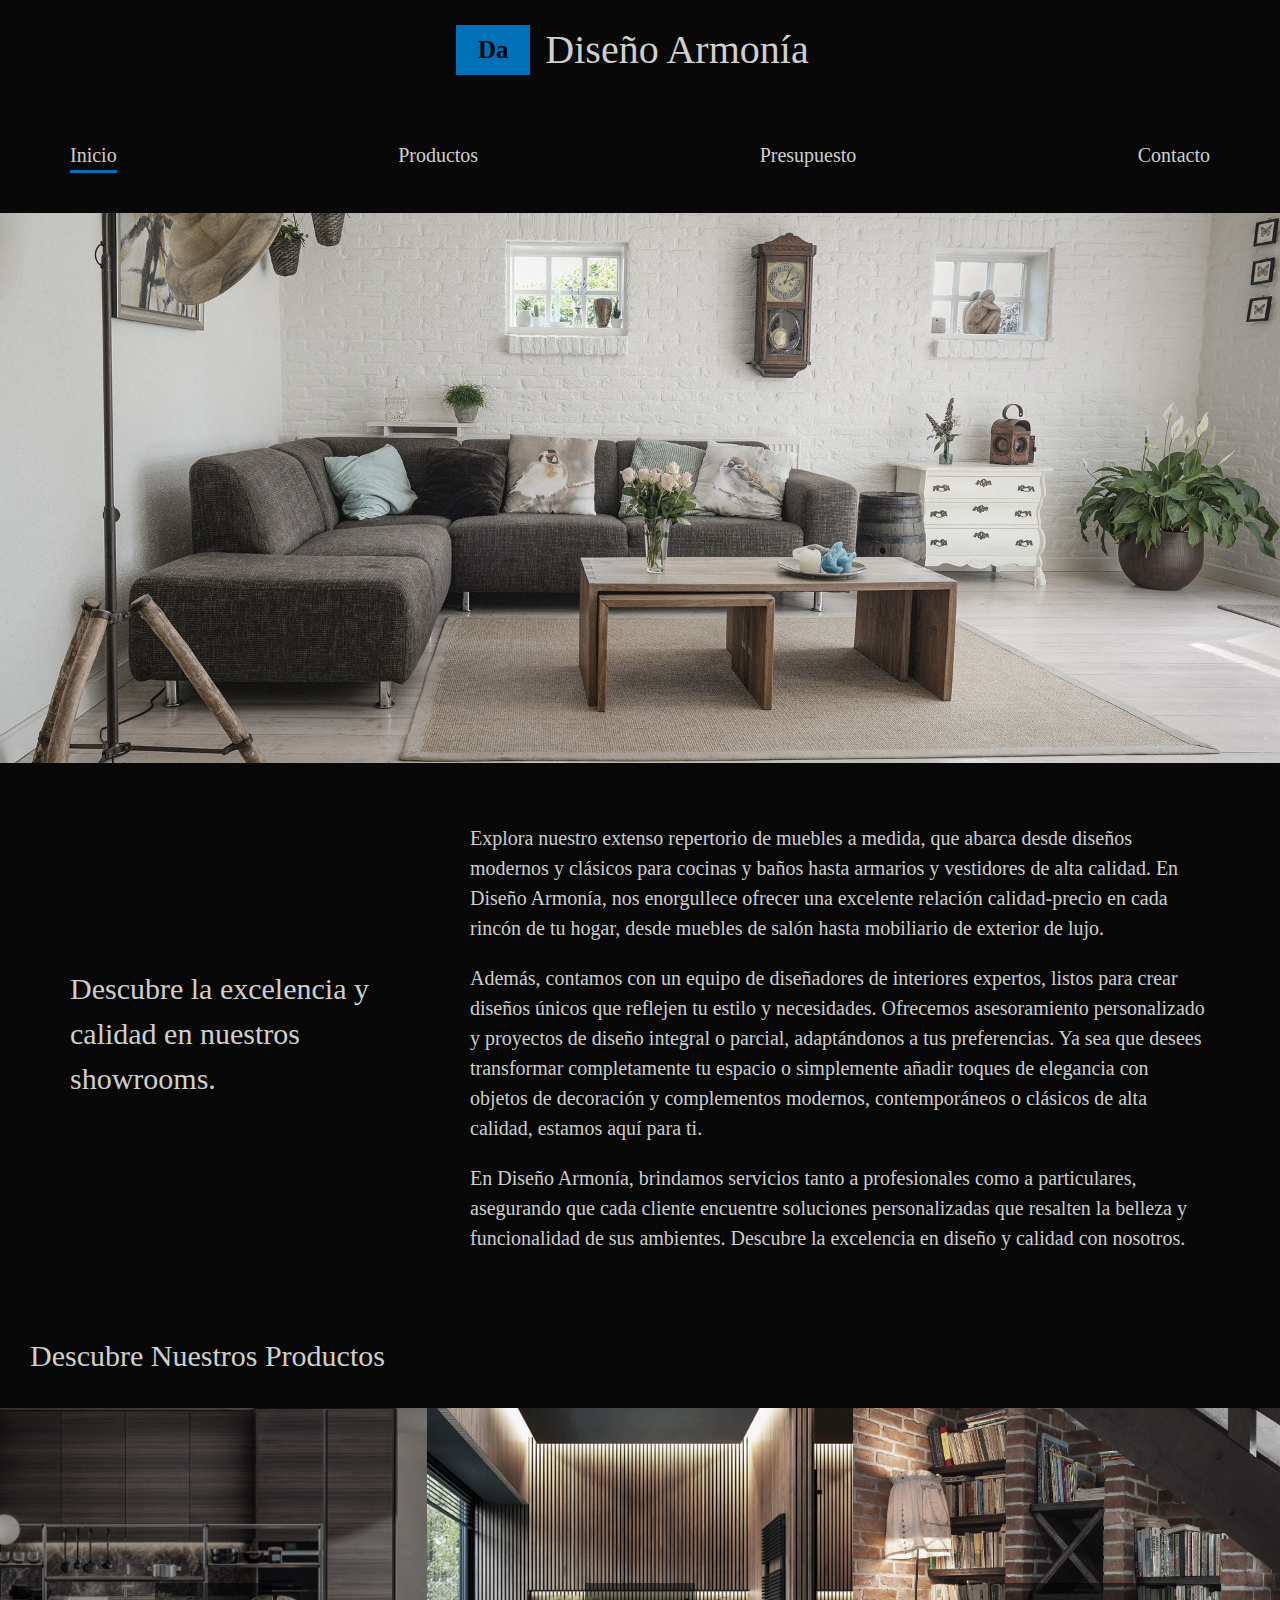
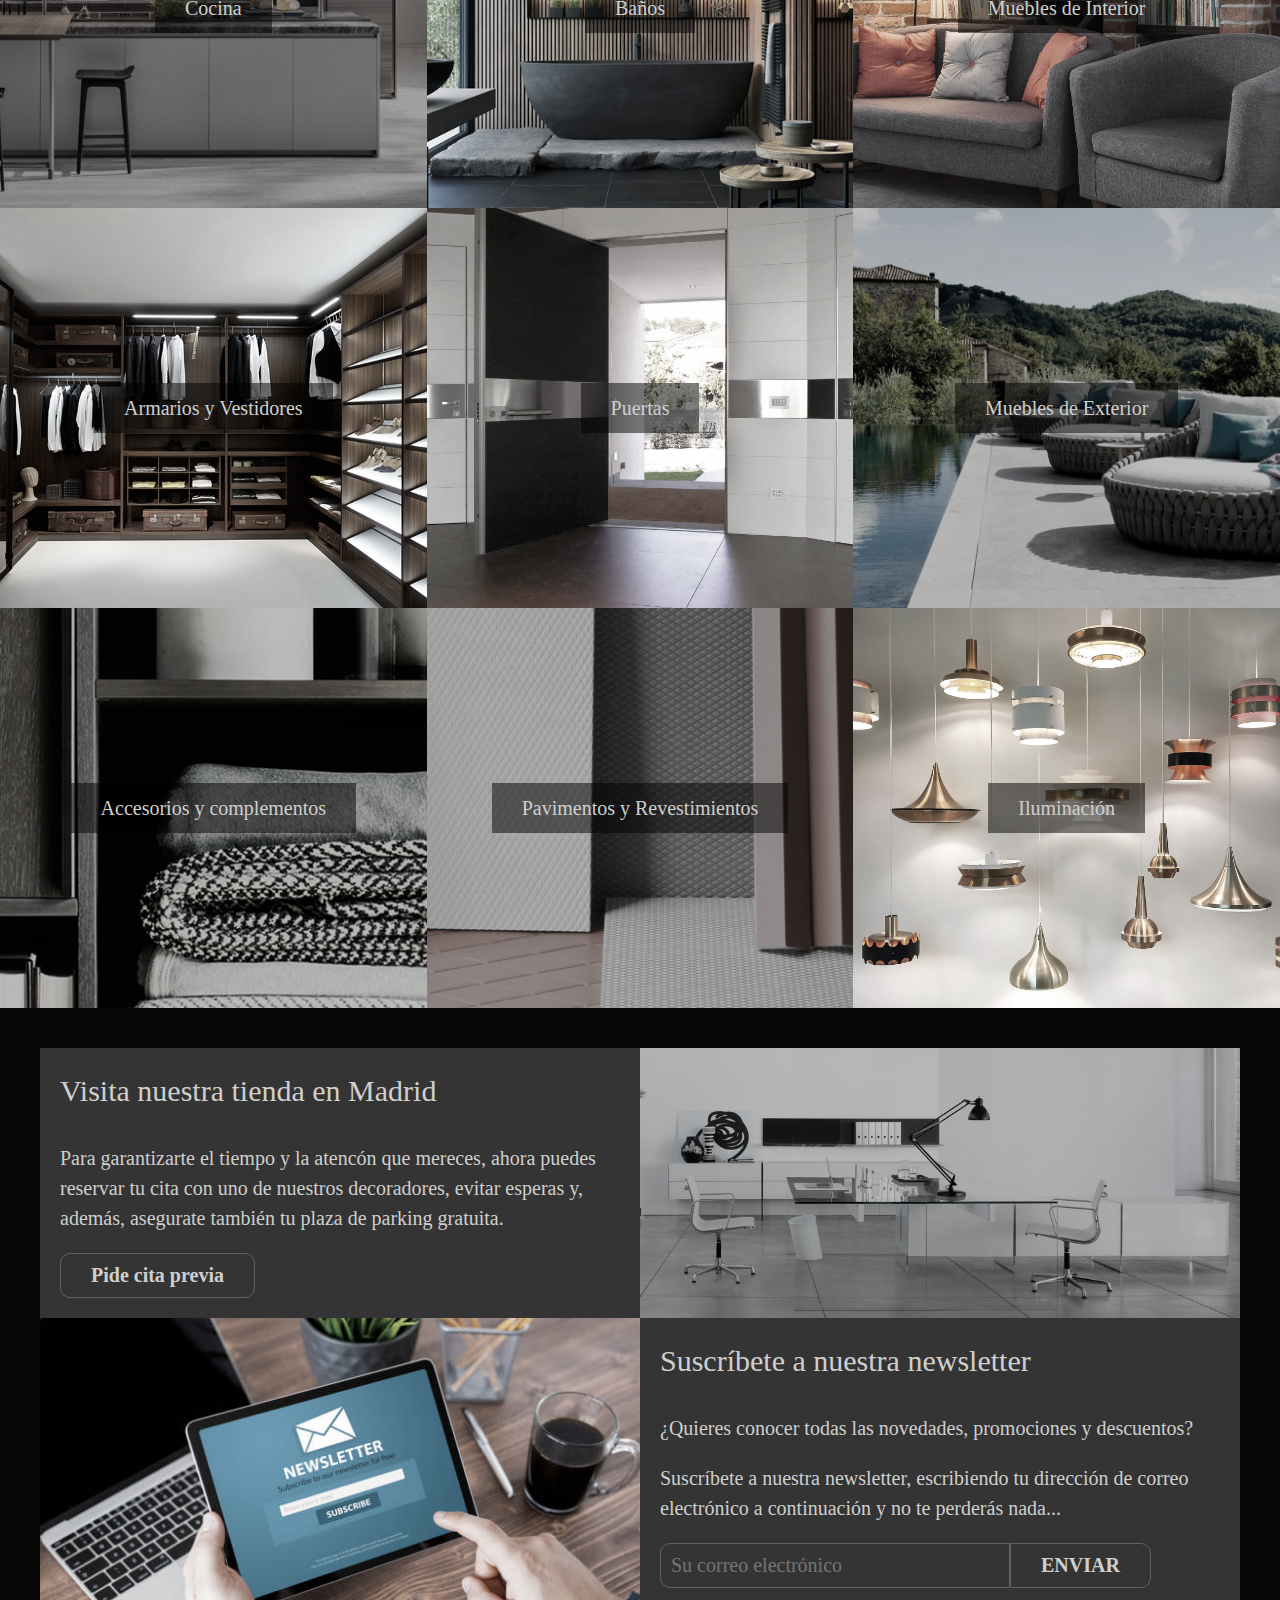
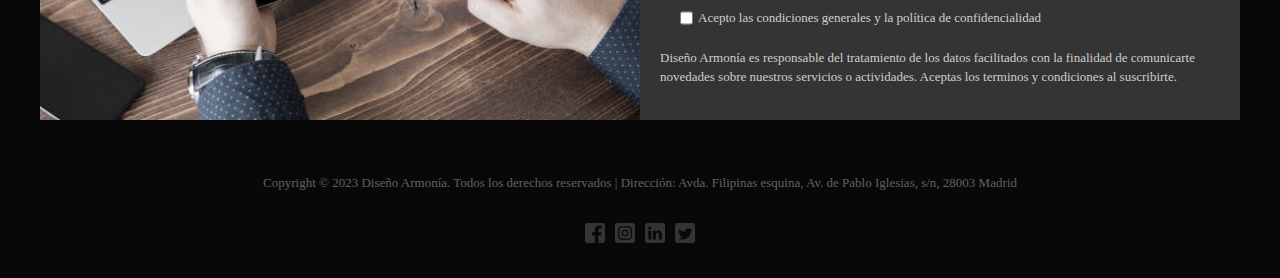
<file: muebleria/index.html>
<!DOCTYPE html>
<html lang="es">
<head>
    <meta charset="UTF-8">
    <meta name="viewport" content="width=device-width, initial-scale=1.0">
    <meta name="description" content="Descubre la elegancia y comodidad a medida en Dise&ntilde;oArmon&iacute;a. Creamos y ofrecemos una amplia variedad de muebles personalizados para tu hogar u oficina. Encuentra soluciones de diseño únicas que se adaptan perfectamente a tu estilo y necesidades. ¡Transforma tus espacios con calidad y distinción en cada detalle!">
    <link rel="stylesheet" href="./styles/reset.css">
    <link rel="stylesheet" href="./styles/main.css">
    <title>Mueble para el Hogar u Oficina | Dise&ntilde;o Armon&iacute;a</title>
</head>
<body>
    <div class="wrapper">
        <div class="content">
            <header class="header container">
                <!-- Texto formateado que ocupa la función del logo de la página. -->
                <div class="header__logo">Da</div>
                <h1 class="header__title">Dise&ntilde;o Armon&iacute;a</h1>
                <!-- Icono (label del checkbox) para el menú en dispositivos móviles, 
                    muestra las típicas 3 líneas del menú hamburguesa -->
                <label for="nav-display">
                    <svg class="burger-btn" viewBox="0 0 100 80" width="40" height="40">
                        <rect width="100" height="8" rx="4"></rect>
                        <rect y="30" width="100" height="8" rx="4"></rect>
                        <rect y="60" width="100" height="8" rx="4"></rect>
                    </svg>
                </label>
            </header>
            <!-- Al no poder usar JavaScript, usaremos un checkbox oculto, del que solo
                veremos el label. Cuando el usuario lo marque, se desplegara la versión 
                móvil del menú de navegación. -->
            <input type="checkbox" id="nav-display" class="nav-toggle">
            <!-- Barra de navegación o menú hamburguesa en versiones móviles -->
            <nav class="nav container">
                <a class="nav__link active--link" href="index.html" title="Pagina de inicio">Inicio</a>
                <a class="nav__link" href="./views/productos.html" title="Enlace a pagina de productos">Productos</a>
                <a class="nav__link" href="./views/presupuesto.html" title="Pagina con formulario para solicitar presupuesto">Presupuesto</a>
                <a class="nav__link" href="./views/contacto.html" title="Pagina con el mapa de la ubicacion de la empresa e informacion de contacto">Contacto</a>
            </nav>
            <!-- Imagen hero de la página principal, es más grande que en las demás -->
            <div class="hero-home"></div>
            <!-- La información del showsoom está compuesta por un grid de dos columnas 
                y una columna cuando se visualiza desde dispositivos móviles. Contiene 
                un título y tres párrafos. -->
            <section class="showroom container">
                <header>
                    <h2>
                        Descubre la excelencia y calidad en nuestros showrooms.
                    </h2>
                </header>

                <div>
                    <p>
                        Explora nuestro extenso repertorio de muebles a medida, que abarca desde diseños modernos y clásicos para cocinas y baños hasta armarios y vestidores de alta calidad. En Dise&ntilde;o Armon&iacute;a, nos enorgullece ofrecer una excelente relación calidad-precio en cada rincón de tu hogar, desde muebles de salón hasta mobiliario de exterior de lujo.
                    </p>
                    <p>
                        Además, contamos con un equipo de diseñadores de interiores expertos, listos para crear diseños únicos que reflejen tu estilo y necesidades. Ofrecemos asesoramiento personalizado y proyectos de diseño integral o parcial, adaptándonos a tus preferencias. Ya sea que desees transformar completamente tu espacio o simplemente añadir toques de elegancia con objetos de decoración y complementos modernos, contemporáneos o clásicos de alta calidad, estamos aquí para ti.
                    </p>
                    <p>
                        En Dise&ntilde;o Armon&iacute;a, brindamos servicios tanto a profesionales como a particulares, asegurando que cada cliente encuentre soluciones personalizadas que resalten la belleza y funcionalidad de sus ambientes. Descubre la excelencia en diseño y calidad con nosotros.
                    </p>
                </div>
            </section>
            <!-- En la sección de productos, creamos una grid que con diferentes tamaños, 
                dependiendo del dispositivo, que contiene una imagen de la categoría y su 
                título en el centro. El título vendría siendo en enlace hacia la categoría. 
                Tanto la imagen como el enlace de cada producto, tiene un leve efecto cuando 
                los usuario se desplazan por la imagen o enlace. -->
            <section class="product">
                <header>
                    <h2 class="product__title">Descubre Nuestros Productos</h2>
                </header>
                <div class="product__grid">
                    <div class="product__item">
                        <img class="product__img" src="./assets/img/cocina.jpg" width="2000px" height="820px" alt="Imagen de una cocina">
                        <div class="product__link-box">
                            <a class="product__link" href="../views/productos.html">Cocina</a>
                        </div>  
                    </div>
                    <div class="product__item">
                        <img class="product__img" src="./assets/img/banos.jpg" width="1000px" height="500px" alt="Imagen de un ba&ntilde;">
                        <div class="product__link-box">
                            <a class="product__link" href="../views/productos.html">Ba&ntilde;os</a>
                        </div>  
                    </div>
                    <div class="product__item">
                        <img class="product__img" src="./assets/img/muebles-interior.jpg" width="1920px" height="1280" alt="imagen de muebles con estanteria de libros al fondo">
                        <div class="product__link-box">
                            <a class="product__link" href="../views/productos.html">Muebles de Interior</a> 
                        </div> 
                    </div>
                    <div class="product__item">
                        <img class="product__img" src="./assets/img/armarios.jpg" width="800px" height="600px" alt="imagen de armario de ropa y zapatos">
                        <div class="product__link-box">
                            <a class="product__link" href="../views/productos.html">Armarios y Vestidores</a>  
                        </div>
                    </div>
                    <div class="product__item">
                        <img class="product__img" src="./assets/img/puertas.jpg" width="6000px" height="2900px" alt="Imagen de puertas lujosas">
                        <div class="product__link-box">
                            <a class="product__link" href="../views/productos.html">Puertas</a>  
                        </div>
                    </div>
                    <div class="product__item">
                        <img class="product__img" src="./assets/img/muebles-exterior.png" width="2000px" height="820px" alt="Imagen de muebles de exterior junto a una alberca y montañas de fondo">
                        <div class="product__link-box">
                            <a class="product__link" href="../views/productos.html">Muebles de Exterior</a>  
                        </div>
                    </div>
                    <div class="product__item">
                        <img class="product__img" src="./assets/img/accesorios-complementos.png" width="2000px" height="820px" alt="Imagen de un estante con toallas como accesorios">
                        <div class="product__link-box">
                            <a class="product__link" href="../views/productos.html">Accesorios y complementos</a>  
                        </div>
                    </div>
                    <div class="product__item">
                        <img class="product__img" src="./assets/img/pavimentos-revestimientos.png" width="2000px" height="820px" alt="Imagen de revestimientos y pavimentos">
                        <div class="product__link-box">
                            <a class="product__link" href="../views/productos.html">Pavimentos y Revestimientos</a>  
                        </div>
                    </div>
                    <div class="product__item">
                        <img class="product__img" src="./assets/img/iluminacion-porada.jpg" width="2000px" height="1500px" alt="Imagen con diferentes lamparas en exhibici&oacute;n">
                        <div class="product__link-box">
                            <a class="product__link" href="../views/productos.html">Iluminaci&oacute;n</a>  
                        </div>
                    </div>
                </div>
            </section>
            <!-- En el CTA (Call to Action) el usuario podría pedir una cita previa o 
                subscribirse al newsletter. De momento no tienen funcionalidad ya que no 
                tienen nada programado en el back. -->
            <div class="cta container">
                <article class="cta__cards">
                    <header>
                        <h2>Visita nuestra tienda en Madrid</h2>
                    </header>
                    <div>
                        <p>Para garantizarte el tiempo y la atenc&oacute;n que mereces, ahora puedes reservar tu cita con uno de nuestros decoradores, evitar esperas y, adem&aacute;s, asegurate tambi&eacute;n tu plaza de parking gratuita.</p>
                    </div>
                    <!-- Un botón que de momento redirige a la página de presupuesto hasta que se le programe una acción.  -->
                    <button class="btn">Pide cita previa</button>
                    
                </article>
                <figure class="noshow">
                    <img class="cta__img" src="./assets/img/oficina.png" width="2000px" height="820px" alt="Imagen de un entorno de oficinas">
                </figure>
                <figure>
                    <img class="cta__img" src="./assets/img/newsletter2.jpg" width="612px" height="408px" alt="Imagen de una tablet en un formulario para subscribirse al newsletter">
                </figure>

                <article class="cta__cards">
                    <header>
                        <h2>Suscr&iacute;bete a nuestra newsletter</h2>
                    </header>
                    <div>
                        <p>
                            ¿Quieres conocer todas las novedades, promociones y descuentos?
                        </p>
                        <p>
                            Suscr&iacute;bete a nuestra newsletter, escribiendo tu direcci&oacute;n de correo electr&oacute;nico a continuaci&oacute;n y no te perder&aacute;s nada...
                        </p>
                    </div>
                    <!-- Pequeño formulario en el que se le pregunta al usuario si quiere suscribirse al newsletter. -->
                    <form action="#">
                        <div class="cta-form">
                            <input type="email" name="email" id="cta-form__email" placeholder="Su correo electr&oacute;nico" pattern="[a-z0-9._%+\-]+@[a-z0-9.\-]+\.[a-z]{2,}$" title="tucorreo@proveedor.dominio" required>
                            <input type="submit" class="btn cta-form--btn" value="ENVIAR">
                        </div>
                        <div class="cta-form__terms">
                            <input type="checkbox" name="cta-form__cbox" id="cta-form__cbox" required>
                            <label for="cta-form__cbox">Acepto las condiciones generales y la política de confidencialidad</label>
                        </div>

                        <footer class="cta-form__footer">
                            <p>
                                Dise&ntilde;o Armon&iacute;a es responsable del tratamiento de los datos facilitados con la finalidad de comunicarte novedades sobre nuestros servicios o actividades. Aceptas los terminos y condiciones al suscribirte.
                            </p>
                        </footer>
                    </form>
                </article>
            </div>
        </div>

        <footer  class="footer-sec container">
            <div class="footer-sec__adrs">
                <!-- Sección con el Copyright y la dirección de la empresa.  -->
                <p>Copyright &copy; 2023 Dise&ntilde;o Armon&iacute;a. Todos los derechos reservados | Dirección: Avda. Filipinas esquina, Av. de Pablo Iglesias, s/n, 28003 Madrid</p>
            </div>
            <!-- Los enlaces de las redes sociales, solo el de LinkedIn apunta a mi perfil. El resto al link general de las redes sociales.   -->
            <div class="social-media">
                <!-- Cada enlace se abre en una ventana aparte -->
                <a class="social-media__icon" href="https://www.facebook.com/" target="_blank" title="Link a la red social de Facebook">
                    <svg height="100%" viewBox="0 0 512 512" width="100%" xmlns="http://www.w3.org/2000/svg" ><path d="M449.446,0c34.525,0 62.554,28.03 62.554,62.554l0,386.892c0,34.524 -28.03,62.554 -62.554,62.554l-106.468,0l0,-192.915l66.6,0l12.672,-82.621l-79.272,0l0,-53.617c0,-22.603 11.073,-44.636 46.58,-44.636l36.042,0l0,-70.34c0,0 -32.71,-5.582 -63.982,-5.582c-65.288,0 -107.96,39.569 -107.96,111.204l0,62.971l-72.573,0l0,82.621l72.573,0l0,192.915l-191.104,0c-34.524,0 -62.554,-28.03 -62.554,-62.554l0,-386.892c0,-34.524 28.029,-62.554 62.554,-62.554l386.892,0Z"/></svg>
                </a>
                <a class="social-media__icon" href="https://www.instagram.com/" target="_blank" title="Link a la red social de Instagram">
                    <svg height="100%" viewBox="0 0 512 512" width="100%" xmlns="http://www.w3.org/2000/svg"><path d="M449.446,0c34.525,0 62.554,28.03 62.554,62.554l0,386.892c0,34.524 -28.03,62.554 -62.554,62.554l-386.892,0c-34.524,0 -62.554,-28.03 -62.554,-62.554l0,-386.892c0,-34.524 28.029,-62.554 62.554,-62.554l386.892,0Zm-193.446,81c-47.527,0 -53.487,0.201 -72.152,1.053c-18.627,0.85 -31.348,3.808 -42.48,8.135c-11.508,4.472 -21.267,10.456 -30.996,20.184c-9.729,9.729 -15.713,19.489 -20.185,30.996c-4.326,11.132 -7.284,23.853 -8.135,42.48c-0.851,18.665 -1.052,24.625 -1.052,72.152c0,47.527 0.201,53.487 1.052,72.152c0.851,18.627 3.809,31.348 8.135,42.48c4.472,11.507 10.456,21.267 20.185,30.996c9.729,9.729 19.488,15.713 30.996,20.185c11.132,4.326 23.853,7.284 42.48,8.134c18.665,0.852 24.625,1.053 72.152,1.053c47.527,0 53.487,-0.201 72.152,-1.053c18.627,-0.85 31.348,-3.808 42.48,-8.134c11.507,-4.472 21.267,-10.456 30.996,-20.185c9.729,-9.729 15.713,-19.489 20.185,-30.996c4.326,-11.132 7.284,-23.853 8.134,-42.48c0.852,-18.665 1.053,-24.625 1.053,-72.152c0,-47.527 -0.201,-53.487 -1.053,-72.152c-0.85,-18.627 -3.808,-31.348 -8.134,-42.48c-4.472,-11.507 -10.456,-21.267 -20.185,-30.996c-9.729,-9.728 -19.489,-15.712 -30.996,-20.184c-11.132,-4.327 -23.853,-7.285 -42.48,-8.135c-18.665,-0.852 -24.625,-1.053 -72.152,-1.053Zm0,31.532c46.727,0 52.262,0.178 70.715,1.02c17.062,0.779 26.328,3.63 32.495,6.025c8.169,3.175 13.998,6.968 20.122,13.091c6.124,6.124 9.916,11.954 13.091,20.122c2.396,6.167 5.247,15.433 6.025,32.495c0.842,18.453 1.021,23.988 1.021,70.715c0,46.727 -0.179,52.262 -1.021,70.715c-0.778,17.062 -3.629,26.328 -6.025,32.495c-3.175,8.169 -6.967,13.998 -13.091,20.122c-6.124,6.124 -11.953,9.916 -20.122,13.091c-6.167,2.396 -15.433,5.247 -32.495,6.025c-18.45,0.842 -23.985,1.021 -70.715,1.021c-46.73,0 -52.264,-0.179 -70.715,-1.021c-17.062,-0.778 -26.328,-3.629 -32.495,-6.025c-8.169,-3.175 -13.998,-6.967 -20.122,-13.091c-6.124,-6.124 -9.917,-11.953 -13.091,-20.122c-2.396,-6.167 -5.247,-15.433 -6.026,-32.495c-0.842,-18.453 -1.02,-23.988 -1.02,-70.715c0,-46.727 0.178,-52.262 1.02,-70.715c0.779,-17.062 3.63,-26.328 6.026,-32.495c3.174,-8.168 6.967,-13.998 13.091,-20.122c6.124,-6.123 11.953,-9.916 20.122,-13.091c6.167,-2.395 15.433,-5.246 32.495,-6.025c18.453,-0.842 23.988,-1.02 70.715,-1.02Zm0,53.603c-49.631,0 -89.865,40.234 -89.865,89.865c0,49.631 40.234,89.865 89.865,89.865c49.631,0 89.865,-40.234 89.865,-89.865c0,-49.631 -40.234,-89.865 -89.865,-89.865Zm0,148.198c-32.217,0 -58.333,-26.116 -58.333,-58.333c0,-32.217 26.116,-58.333 58.333,-58.333c32.217,0 58.333,26.116 58.333,58.333c0,32.217 -26.116,58.333 -58.333,58.333Zm114.416,-151.748c0,11.598 -9.403,20.999 -21.001,20.999c-11.597,0 -20.999,-9.401 -20.999,-20.999c0,-11.598 9.402,-21 20.999,-21c11.598,0 21.001,9.402 21.001,21Z"/></svg>
                </a>
                <a class="social-media__icon" href="https://www.linkedin.com/in/angelo-rios/" target="_blank" title="Link a la red social de Linkedin">
                    <svg height="100%" viewBox="0 0 512 512" width="100%" xmlns="http://www.w3.org/2000/svg" ><path d="M449.446,0c34.525,0 62.554,28.03 62.554,62.554l0,386.892c0,34.524 -28.03,62.554 -62.554,62.554l-386.892,0c-34.524,0 -62.554,-28.03 -62.554,-62.554l0,-386.892c0,-34.524 28.029,-62.554 62.554,-62.554l386.892,0Zm-288.985,423.278l0,-225.717l-75.04,0l0,225.717l75.04,0Zm270.539,0l0,-129.439c0,-69.333 -37.018,-101.586 -86.381,-101.586c-39.804,0 -57.634,21.891 -67.617,37.266l0,-31.958l-75.021,0c0.995,21.181 0,225.717 0,225.717l75.02,0l0,-126.056c0,-6.748 0.486,-13.492 2.474,-18.315c5.414,-13.475 17.767,-27.434 38.494,-27.434c27.135,0 38.007,20.707 38.007,51.037l0,120.768l75.024,0Zm-307.552,-334.556c-25.674,0 -42.448,16.879 -42.448,39.002c0,21.658 16.264,39.002 41.455,39.002l0.484,0c26.165,0 42.452,-17.344 42.452,-39.002c-0.485,-22.092 -16.241,-38.954 -41.943,-39.002Z"/></svg>
                </a>
                <a class="social-media__icon" href="https://twitter.com/" target="_blank" title="Link a la red social de Twitter">
                    <svg height="100%" viewBox="0 0 512 512" width="100%" xmlns="http://www.w3.org/2000/svg"><path d="M449.446,0c34.525,0 62.554,28.03 62.554,62.554l0,386.892c0,34.524 -28.03,62.554 -62.554,62.554l-386.892,0c-34.524,0 -62.554,-28.03 -62.554,-62.554l0,-386.892c0,-34.524 28.029,-62.554 62.554,-62.554l386.892,0Zm-253.927,424.544c135.939,0 210.268,-112.643 210.268,-210.268c0,-3.218 0,-6.437 -0.153,-9.502c14.406,-10.421 26.973,-23.448 36.935,-38.314c-13.18,5.824 -27.433,9.809 -42.452,11.648c15.326,-9.196 26.973,-23.602 32.49,-40.92c-14.252,8.429 -30.038,14.56 -46.896,17.931c-13.487,-14.406 -32.644,-23.295 -53.946,-23.295c-40.767,0 -73.87,33.104 -73.87,73.87c0,5.824 0.613,11.494 1.992,16.858c-61.456,-3.065 -115.862,-32.49 -152.337,-77.241c-6.284,10.881 -9.962,23.601 -9.962,37.088c0,25.594 13.027,48.276 32.95,61.456c-12.107,-0.307 -23.448,-3.678 -33.41,-9.196l0,0.92c0,35.862 25.441,65.594 59.311,72.49c-6.13,1.686 -12.72,2.606 -19.464,2.606c-4.751,0 -9.348,-0.46 -13.946,-1.38c9.349,29.426 36.628,50.728 68.965,51.341c-25.287,19.771 -57.164,31.571 -91.8,31.571c-5.977,0 -11.801,-0.306 -17.625,-1.073c32.337,21.15 71.264,33.41 112.95,33.41Z"/></svg>
                </a>
            </div>
        
        </footer>
    </div>

</body>
</html>
</file>
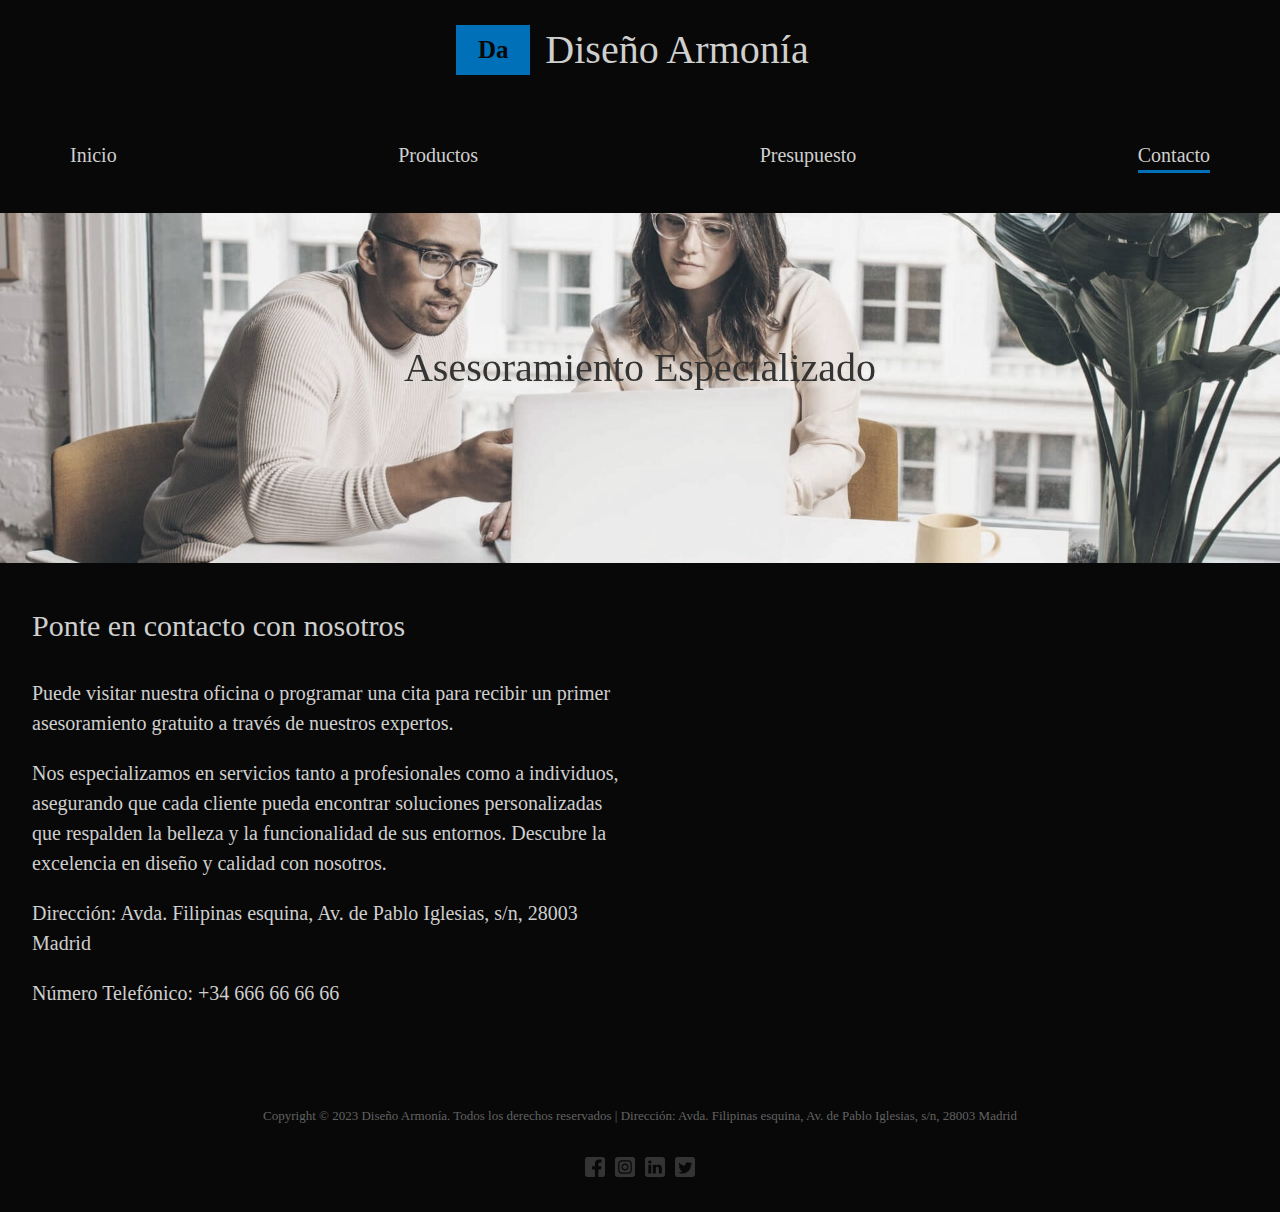
<file: muebleria/contacto.html>
<!DOCTYPE html>
<html lang="es">
<head>
    <meta charset="UTF-8">
    <meta name="viewport" content="width=device-width, initial-scale=1.0">
    <meta name="description" content="Descubre la elegancia y comodidad a medida en Dise&ntilde;oArmon&iacute;a. Creamos y ofrecemos una amplia variedad de muebles personalizados para tu hogar u oficina. Encuentra soluciones de diseño únicas que se adaptan perfectamente a tu estilo y necesidades. ¡Transforma tus espacios con calidad y distinción en cada detalle!">
    <link rel="stylesheet" href="./styles/reset.css">
    <link rel="stylesheet" href="./styles/main.css">
    <title>Ponte en contacto con nosotros | Dise&ntilde;o Armon&iacute;a</title>
</head>
<body>
    <header class="header container">
        <!-- Texto formateado que ocupa la función del logo de la página. -->
        <div class="header__logo">Da</div>
        <h1 class="header__title">Dise&ntilde;o Armon&iacute;a</h1>
        <!-- Icono (label del checkbox) para el menú en dispositivos móviles, 
            muestra las típicas 3 líneas del menú hamburguesa -->
        <label for="nav-display">
            <svg class="burger-btn" viewBox="0 0 100 80" width="40" height="40">
                <rect width="100" height="8" rx="4"></rect>
                <rect y="30" width="100" height="8" rx="4"></rect>
                <rect y="60" width="100" height="8" rx="4"></rect>
              </svg>
        </label>
    </header>
    <!-- Al no poder usar JavaScript, usaremos un checkbox oculto, del que solo
        veremos el label. Cuando el usuario lo marque, se desplegara la versión 
        móvil del menú de navegación. -->
    <input type="checkbox" id="nav-display" class="nav-toggle">
    <!-- Barra de navegación o menú hamburguesa en versiones móviles -->
    <nav class="nav container">
        <a class="nav__link" href="index.html" title="Pagina de inicio">Inicio</a>
        <a class="nav__link" href="productos.html" title="Enlace a pagina de productos">Productos</a>
        <a class="nav__link" href="presupuesto.html" title="Pagina con formulario para solicitar presupuesto">Presupuesto</a>
        <a class="nav__link active--link" href="contacto.html" title="Pagina con el mapa de la ubicacion de la empresa e informacion de contacto">Contacto</a>
    </nav>
    <!-- Imagen hero de la sección de contacto con su titulo -->
    <div class="hero-contacto">
        <div class="hero-contacto__titulo">
            <h1>Asesoramiento Especializado</h1>
        </div>
    </div>
    <!-- Sección con la información de contacto y un mapa de la ubicación. 
        Está formada por un grid de dos columnas para la versión de escritorio 
        y una columna para móviles.  -->
    <section class="ubicacion container">
        <div>
            <h2>Ponte en contacto con nosotros</h2>
            <p>
                Puede visitar nuestra oficina o programar una cita para recibir un primer asesoramiento gratuito a través de nuestros expertos.
            </p>
            <p>
                Nos especializamos en servicios tanto a profesionales como a individuos, asegurando que cada cliente pueda encontrar soluciones personalizadas que respalden la belleza y la funcionalidad de sus entornos. Descubre la excelencia en diseño y calidad con nosotros.
            </p>
            <p>
                Dirección: Avda. Filipinas esquina, Av. de Pablo Iglesias, s/n, 28003 Madrid
            </p>
            <p>
                N&uacute;mero Telef&oacute;nico: +34 666 66 66 66
            </p>
        </div>
        <!-- Mapa con una dirección al azar de google maps -->
        <div class="mapa">
            <iframe src="https://www.google.com/maps/embed?pb=!1m14!1m8!1m3!1d7222.003026114341!2d-3.7062803634660497!3d40.44255118159429!3m2!1i1024!2i768!4f13.1!3m3!1m2!1s0xd42285835e44d35%3A0xd60ef53a1861b893!2sCentro%20de%20Ocio%20y%20Deporte%20Tercer%20Dep%C3%B3sito%20Canal%20de%20Isabel%20II!5e0!3m2!1ses!2ses!4v1705437322877!5m2!1ses!2ses" width="600" height="450" style="border:0;" allowfullscreen="" loading="lazy" referrerpolicy="no-referrer-when-downgrade"></iframe>
        </div>
    </section>
    <footer  class="footer-sec container">
        <div class="footer-sec__adrs">
            <!-- Sección con el Copyright y la dirección de la empresa.  -->
            <p>Copyright &copy; 2023 Dise&ntilde;o Armon&iacute;a. Todos los derechos reservados | Dirección: Avda. Filipinas esquina, Av. de Pablo Iglesias, s/n, 28003 Madrid</p>
        </div>
        <!-- Los enlaces de las redes sociales, solo el de LinkedIn apunta a mi perfil. El resto al link general de las redes sociales.   -->
        <div class="social-media">
            <!-- Cada enlace se abre en una ventana aparte -->
            <a class="social-media__icon" href="https://www.facebook.com/" target="_blank" title="Link a la red social de Facebook">
                <svg height="100%" viewBox="0 0 512 512" width="100%" xmlns="http://www.w3.org/2000/svg" ><path d="M449.446,0c34.525,0 62.554,28.03 62.554,62.554l0,386.892c0,34.524 -28.03,62.554 -62.554,62.554l-106.468,0l0,-192.915l66.6,0l12.672,-82.621l-79.272,0l0,-53.617c0,-22.603 11.073,-44.636 46.58,-44.636l36.042,0l0,-70.34c0,0 -32.71,-5.582 -63.982,-5.582c-65.288,0 -107.96,39.569 -107.96,111.204l0,62.971l-72.573,0l0,82.621l72.573,0l0,192.915l-191.104,0c-34.524,0 -62.554,-28.03 -62.554,-62.554l0,-386.892c0,-34.524 28.029,-62.554 62.554,-62.554l386.892,0Z"/></svg>
            </a>
            <a class="social-media__icon" href="https://www.instagram.com/" target="_blank" title="Link a la red social de Instagram">
                <svg height="100%" viewBox="0 0 512 512" width="100%" xmlns="http://www.w3.org/2000/svg"><path d="M449.446,0c34.525,0 62.554,28.03 62.554,62.554l0,386.892c0,34.524 -28.03,62.554 -62.554,62.554l-386.892,0c-34.524,0 -62.554,-28.03 -62.554,-62.554l0,-386.892c0,-34.524 28.029,-62.554 62.554,-62.554l386.892,0Zm-193.446,81c-47.527,0 -53.487,0.201 -72.152,1.053c-18.627,0.85 -31.348,3.808 -42.48,8.135c-11.508,4.472 -21.267,10.456 -30.996,20.184c-9.729,9.729 -15.713,19.489 -20.185,30.996c-4.326,11.132 -7.284,23.853 -8.135,42.48c-0.851,18.665 -1.052,24.625 -1.052,72.152c0,47.527 0.201,53.487 1.052,72.152c0.851,18.627 3.809,31.348 8.135,42.48c4.472,11.507 10.456,21.267 20.185,30.996c9.729,9.729 19.488,15.713 30.996,20.185c11.132,4.326 23.853,7.284 42.48,8.134c18.665,0.852 24.625,1.053 72.152,1.053c47.527,0 53.487,-0.201 72.152,-1.053c18.627,-0.85 31.348,-3.808 42.48,-8.134c11.507,-4.472 21.267,-10.456 30.996,-20.185c9.729,-9.729 15.713,-19.489 20.185,-30.996c4.326,-11.132 7.284,-23.853 8.134,-42.48c0.852,-18.665 1.053,-24.625 1.053,-72.152c0,-47.527 -0.201,-53.487 -1.053,-72.152c-0.85,-18.627 -3.808,-31.348 -8.134,-42.48c-4.472,-11.507 -10.456,-21.267 -20.185,-30.996c-9.729,-9.728 -19.489,-15.712 -30.996,-20.184c-11.132,-4.327 -23.853,-7.285 -42.48,-8.135c-18.665,-0.852 -24.625,-1.053 -72.152,-1.053Zm0,31.532c46.727,0 52.262,0.178 70.715,1.02c17.062,0.779 26.328,3.63 32.495,6.025c8.169,3.175 13.998,6.968 20.122,13.091c6.124,6.124 9.916,11.954 13.091,20.122c2.396,6.167 5.247,15.433 6.025,32.495c0.842,18.453 1.021,23.988 1.021,70.715c0,46.727 -0.179,52.262 -1.021,70.715c-0.778,17.062 -3.629,26.328 -6.025,32.495c-3.175,8.169 -6.967,13.998 -13.091,20.122c-6.124,6.124 -11.953,9.916 -20.122,13.091c-6.167,2.396 -15.433,5.247 -32.495,6.025c-18.45,0.842 -23.985,1.021 -70.715,1.021c-46.73,0 -52.264,-0.179 -70.715,-1.021c-17.062,-0.778 -26.328,-3.629 -32.495,-6.025c-8.169,-3.175 -13.998,-6.967 -20.122,-13.091c-6.124,-6.124 -9.917,-11.953 -13.091,-20.122c-2.396,-6.167 -5.247,-15.433 -6.026,-32.495c-0.842,-18.453 -1.02,-23.988 -1.02,-70.715c0,-46.727 0.178,-52.262 1.02,-70.715c0.779,-17.062 3.63,-26.328 6.026,-32.495c3.174,-8.168 6.967,-13.998 13.091,-20.122c6.124,-6.123 11.953,-9.916 20.122,-13.091c6.167,-2.395 15.433,-5.246 32.495,-6.025c18.453,-0.842 23.988,-1.02 70.715,-1.02Zm0,53.603c-49.631,0 -89.865,40.234 -89.865,89.865c0,49.631 40.234,89.865 89.865,89.865c49.631,0 89.865,-40.234 89.865,-89.865c0,-49.631 -40.234,-89.865 -89.865,-89.865Zm0,148.198c-32.217,0 -58.333,-26.116 -58.333,-58.333c0,-32.217 26.116,-58.333 58.333,-58.333c32.217,0 58.333,26.116 58.333,58.333c0,32.217 -26.116,58.333 -58.333,58.333Zm114.416,-151.748c0,11.598 -9.403,20.999 -21.001,20.999c-11.597,0 -20.999,-9.401 -20.999,-20.999c0,-11.598 9.402,-21 20.999,-21c11.598,0 21.001,9.402 21.001,21Z"/></svg>
            </a>
            <a class="social-media__icon" href="https://www.linkedin.com/in/angelo-rios/" target="_blank" title="Link a la red social de Linkedin">
                <svg height="100%" viewBox="0 0 512 512" width="100%" xmlns="http://www.w3.org/2000/svg" ><path d="M449.446,0c34.525,0 62.554,28.03 62.554,62.554l0,386.892c0,34.524 -28.03,62.554 -62.554,62.554l-386.892,0c-34.524,0 -62.554,-28.03 -62.554,-62.554l0,-386.892c0,-34.524 28.029,-62.554 62.554,-62.554l386.892,0Zm-288.985,423.278l0,-225.717l-75.04,0l0,225.717l75.04,0Zm270.539,0l0,-129.439c0,-69.333 -37.018,-101.586 -86.381,-101.586c-39.804,0 -57.634,21.891 -67.617,37.266l0,-31.958l-75.021,0c0.995,21.181 0,225.717 0,225.717l75.02,0l0,-126.056c0,-6.748 0.486,-13.492 2.474,-18.315c5.414,-13.475 17.767,-27.434 38.494,-27.434c27.135,0 38.007,20.707 38.007,51.037l0,120.768l75.024,0Zm-307.552,-334.556c-25.674,0 -42.448,16.879 -42.448,39.002c0,21.658 16.264,39.002 41.455,39.002l0.484,0c26.165,0 42.452,-17.344 42.452,-39.002c-0.485,-22.092 -16.241,-38.954 -41.943,-39.002Z"/></svg>
            </a>
            <a class="social-media__icon" href="https://twitter.com/" target="_blank" title="Link a la red social de Twitter">
                <svg height="100%" viewBox="0 0 512 512" width="100%" xmlns="http://www.w3.org/2000/svg"><path d="M449.446,0c34.525,0 62.554,28.03 62.554,62.554l0,386.892c0,34.524 -28.03,62.554 -62.554,62.554l-386.892,0c-34.524,0 -62.554,-28.03 -62.554,-62.554l0,-386.892c0,-34.524 28.029,-62.554 62.554,-62.554l386.892,0Zm-253.927,424.544c135.939,0 210.268,-112.643 210.268,-210.268c0,-3.218 0,-6.437 -0.153,-9.502c14.406,-10.421 26.973,-23.448 36.935,-38.314c-13.18,5.824 -27.433,9.809 -42.452,11.648c15.326,-9.196 26.973,-23.602 32.49,-40.92c-14.252,8.429 -30.038,14.56 -46.896,17.931c-13.487,-14.406 -32.644,-23.295 -53.946,-23.295c-40.767,0 -73.87,33.104 -73.87,73.87c0,5.824 0.613,11.494 1.992,16.858c-61.456,-3.065 -115.862,-32.49 -152.337,-77.241c-6.284,10.881 -9.962,23.601 -9.962,37.088c0,25.594 13.027,48.276 32.95,61.456c-12.107,-0.307 -23.448,-3.678 -33.41,-9.196l0,0.92c0,35.862 25.441,65.594 59.311,72.49c-6.13,1.686 -12.72,2.606 -19.464,2.606c-4.751,0 -9.348,-0.46 -13.946,-1.38c9.349,29.426 36.628,50.728 68.965,51.341c-25.287,19.771 -57.164,31.571 -91.8,31.571c-5.977,0 -11.801,-0.306 -17.625,-1.073c32.337,21.15 71.264,33.41 112.95,33.41Z"/></svg>
            </a>
        </div>
    
    </footer>

</body>
</html>
</file>
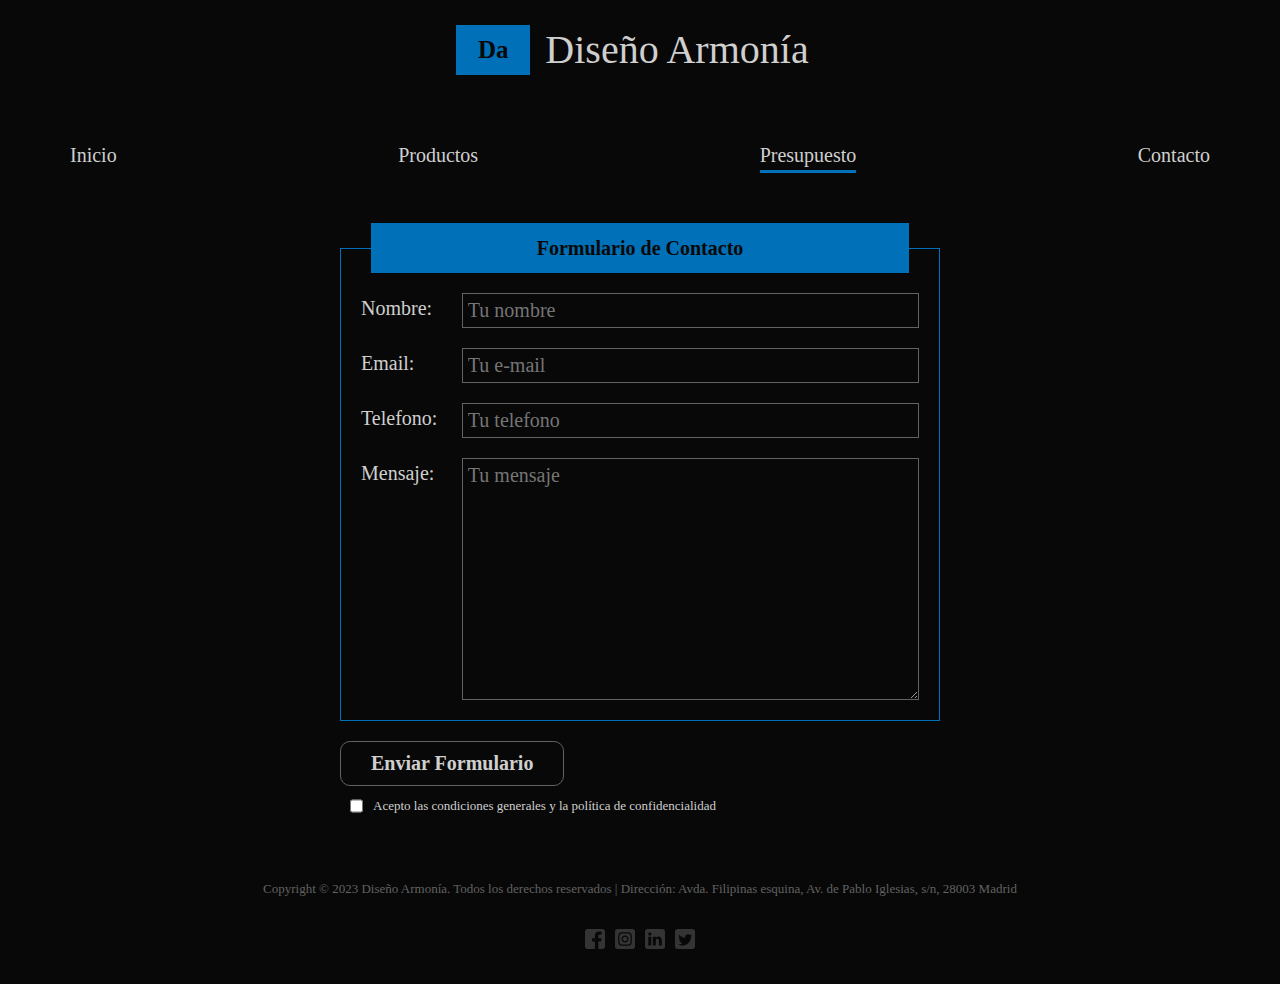
<file: muebleria/presupuesto.html>
<!DOCTYPE html>
<html lang="es">
<head>
    <meta charset="UTF-8">
    <meta name="viewport" content="width=device-width, initial-scale=1.0">
    <meta name="description" content="Descubre la elegancia y comodidad a medida en Dise&ntilde;oArmon&iacute;a. Creamos y ofrecemos una amplia variedad de muebles personalizados para tu hogar u oficina. Encuentra soluciones de diseño únicas que se adaptan perfectamente a tu estilo y necesidades. ¡Transforma tus espacios con calidad y distinción en cada detalle!">
    <link rel="stylesheet" href="./styles/reset.css">
    <link rel="stylesheet" href="./styles/main.css">
    <title>Mueble para el Hogar u Oficina | Dise&ntilde;o Armon&iacute;a</title>
</head>
<body>
    <header class="header container">
        <!-- Texto formateado que ocupa la función del logo de la página. -->
        <div class="header__logo">Da</div>
        <h1 class="header__title">Dise&ntilde;o Armon&iacute;a</h1>
        <!-- Icono (label del checkbox) para el menú en dispositivos móviles, 
            muestra las típicas 3 líneas del menú hamburguesa -->
        <label for="nav-display">
            <svg class="burger-btn" viewBox="0 0 100 80" width="40" height="40">
                <rect width="100" height="8" rx="4"></rect>
                <rect y="30" width="100" height="8" rx="4"></rect>
                <rect y="60" width="100" height="8" rx="4"></rect>
                
              </svg>
        </label>
    </header>
    <!-- Al no poder usar JavaScript, usaremos un checkbox oculto, del que solo
        veremos el label. Cuando el usuario lo marque, se desplegara la versión 
        móvil del menú de navegación. -->
    <input type="checkbox" id="nav-display" class="nav-toggle">
    <!-- Barra de navegación o menú hamburguesa en versiones móviles -->
    <nav class="nav container">
        <a class="nav__link" href="index.html" title="Pagina de inicio">Inicio</a>
        <a class="nav__link" href="productos.html" title="Enlace a pagina de productos">Productos</a>
        <a class="nav__link active--link" href="presupuesto.html" title="Pagina con formulario para solicitar presupuesto">Presupuesto</a>
        <a class="nav__link" href="contacto.html" title="Pagina con el mapa de la ubicacion de la empresa e informacion de contacto">Contacto</a>
    </nav>
    <!-- Imagen hero de la página presupuesto, es más pequeña que en la de index -->
    <div class="hero-presupuesto"></div>
    <!-- Formulario con todos los campos requeridos para poder ser enviado, el checkbox 
        para aceptar las políticas de privacidad también debe ser marcado para poder 
        enviar el formulario. -->
    <form class="formulario container" action="#">
        <!--  -->
        <fieldset class="formulario__fieldset">
            <legend class="formulario__legend">Formulario de Contacto</legend>
            <div class="formulario__campo">
                <label class="formulario__label" for="nombre">Nombre:</label>
                <input class="formulario__input" type="text" name="nombre" id="nombre" placeholder="Tu nombre" required>
            </div>
            <div class="formulario__campo">
                <label class="formulario__label" for="mail">Email:</label>
                <input class="formulario__input" type="email" name="mail" id="mail" placeholder="Tu e-mail" required>
            </div>
            <div class="formulario__campo">
                <label class="formulario__label" for="telefono">Telefono:</label>
                <input class="formulario__input" type="tel" name="telefono" id="telefono" placeholder="Tu telefono" required>
            </div>
            <div class="formulario__campo">
                <label class="formulario__label" for="mensaje">Mensaje:</label>
                <textarea class="formulario__input" name="mensaje" id="mensaje" cols="30" rows="10" placeholder="Tu mensaje" required></textarea>
            </div>
        </fieldset>
        <input class="btn" type="submit" value="Enviar Formulario">
        <div class="formulario__terminos">
            <input type="checkbox" name="formulario__checkbox" id="formulario__checkbox" required>
            <label for="formulario__checkbox">Acepto las condiciones generales y la política de confidencialidad</label>
        </div>
        
    </form>

    <footer  class="footer-sec container">
        <div class="footer-sec__adrs">
            <!-- Sección con el Copyright y la dirección de la empresa.  -->
            <p>Copyright &copy; 2023 Dise&ntilde;o Armon&iacute;a. Todos los derechos reservados | Dirección: Avda. Filipinas esquina, Av. de Pablo Iglesias, s/n, 28003 Madrid</p>
        </div>
        <!-- Los enlaces de las redes sociales, solo el de LinkedIn apunta a mi perfil. El resto al link general de las redes sociales.   -->
        <div class="social-media">
            <!-- Cada enlace se abre en una ventana aparte -->
            <a class="social-media__icon" href="https://www.facebook.com/" target="_blank" title="Link a la red social de Facebook">
                <svg height="100%" viewBox="0 0 512 512" width="100%" xmlns="http://www.w3.org/2000/svg" ><path d="M449.446,0c34.525,0 62.554,28.03 62.554,62.554l0,386.892c0,34.524 -28.03,62.554 -62.554,62.554l-106.468,0l0,-192.915l66.6,0l12.672,-82.621l-79.272,0l0,-53.617c0,-22.603 11.073,-44.636 46.58,-44.636l36.042,0l0,-70.34c0,0 -32.71,-5.582 -63.982,-5.582c-65.288,0 -107.96,39.569 -107.96,111.204l0,62.971l-72.573,0l0,82.621l72.573,0l0,192.915l-191.104,0c-34.524,0 -62.554,-28.03 -62.554,-62.554l0,-386.892c0,-34.524 28.029,-62.554 62.554,-62.554l386.892,0Z"/></svg>
            </a>
            <a class="social-media__icon" href="https://www.instagram.com/" target="_blank" title="Link a la red social de Instagram">
                <svg height="100%" viewBox="0 0 512 512" width="100%" xmlns="http://www.w3.org/2000/svg"><path d="M449.446,0c34.525,0 62.554,28.03 62.554,62.554l0,386.892c0,34.524 -28.03,62.554 -62.554,62.554l-386.892,0c-34.524,0 -62.554,-28.03 -62.554,-62.554l0,-386.892c0,-34.524 28.029,-62.554 62.554,-62.554l386.892,0Zm-193.446,81c-47.527,0 -53.487,0.201 -72.152,1.053c-18.627,0.85 -31.348,3.808 -42.48,8.135c-11.508,4.472 -21.267,10.456 -30.996,20.184c-9.729,9.729 -15.713,19.489 -20.185,30.996c-4.326,11.132 -7.284,23.853 -8.135,42.48c-0.851,18.665 -1.052,24.625 -1.052,72.152c0,47.527 0.201,53.487 1.052,72.152c0.851,18.627 3.809,31.348 8.135,42.48c4.472,11.507 10.456,21.267 20.185,30.996c9.729,9.729 19.488,15.713 30.996,20.185c11.132,4.326 23.853,7.284 42.48,8.134c18.665,0.852 24.625,1.053 72.152,1.053c47.527,0 53.487,-0.201 72.152,-1.053c18.627,-0.85 31.348,-3.808 42.48,-8.134c11.507,-4.472 21.267,-10.456 30.996,-20.185c9.729,-9.729 15.713,-19.489 20.185,-30.996c4.326,-11.132 7.284,-23.853 8.134,-42.48c0.852,-18.665 1.053,-24.625 1.053,-72.152c0,-47.527 -0.201,-53.487 -1.053,-72.152c-0.85,-18.627 -3.808,-31.348 -8.134,-42.48c-4.472,-11.507 -10.456,-21.267 -20.185,-30.996c-9.729,-9.728 -19.489,-15.712 -30.996,-20.184c-11.132,-4.327 -23.853,-7.285 -42.48,-8.135c-18.665,-0.852 -24.625,-1.053 -72.152,-1.053Zm0,31.532c46.727,0 52.262,0.178 70.715,1.02c17.062,0.779 26.328,3.63 32.495,6.025c8.169,3.175 13.998,6.968 20.122,13.091c6.124,6.124 9.916,11.954 13.091,20.122c2.396,6.167 5.247,15.433 6.025,32.495c0.842,18.453 1.021,23.988 1.021,70.715c0,46.727 -0.179,52.262 -1.021,70.715c-0.778,17.062 -3.629,26.328 -6.025,32.495c-3.175,8.169 -6.967,13.998 -13.091,20.122c-6.124,6.124 -11.953,9.916 -20.122,13.091c-6.167,2.396 -15.433,5.247 -32.495,6.025c-18.45,0.842 -23.985,1.021 -70.715,1.021c-46.73,0 -52.264,-0.179 -70.715,-1.021c-17.062,-0.778 -26.328,-3.629 -32.495,-6.025c-8.169,-3.175 -13.998,-6.967 -20.122,-13.091c-6.124,-6.124 -9.917,-11.953 -13.091,-20.122c-2.396,-6.167 -5.247,-15.433 -6.026,-32.495c-0.842,-18.453 -1.02,-23.988 -1.02,-70.715c0,-46.727 0.178,-52.262 1.02,-70.715c0.779,-17.062 3.63,-26.328 6.026,-32.495c3.174,-8.168 6.967,-13.998 13.091,-20.122c6.124,-6.123 11.953,-9.916 20.122,-13.091c6.167,-2.395 15.433,-5.246 32.495,-6.025c18.453,-0.842 23.988,-1.02 70.715,-1.02Zm0,53.603c-49.631,0 -89.865,40.234 -89.865,89.865c0,49.631 40.234,89.865 89.865,89.865c49.631,0 89.865,-40.234 89.865,-89.865c0,-49.631 -40.234,-89.865 -89.865,-89.865Zm0,148.198c-32.217,0 -58.333,-26.116 -58.333,-58.333c0,-32.217 26.116,-58.333 58.333,-58.333c32.217,0 58.333,26.116 58.333,58.333c0,32.217 -26.116,58.333 -58.333,58.333Zm114.416,-151.748c0,11.598 -9.403,20.999 -21.001,20.999c-11.597,0 -20.999,-9.401 -20.999,-20.999c0,-11.598 9.402,-21 20.999,-21c11.598,0 21.001,9.402 21.001,21Z"/></svg>
            </a>
            <a class="social-media__icon" href="https://www.linkedin.com/in/angelo-rios/" target="_blank" title="Link a la red social de Linkedin">
                <svg height="100%" viewBox="0 0 512 512" width="100%" xmlns="http://www.w3.org/2000/svg" ><path d="M449.446,0c34.525,0 62.554,28.03 62.554,62.554l0,386.892c0,34.524 -28.03,62.554 -62.554,62.554l-386.892,0c-34.524,0 -62.554,-28.03 -62.554,-62.554l0,-386.892c0,-34.524 28.029,-62.554 62.554,-62.554l386.892,0Zm-288.985,423.278l0,-225.717l-75.04,0l0,225.717l75.04,0Zm270.539,0l0,-129.439c0,-69.333 -37.018,-101.586 -86.381,-101.586c-39.804,0 -57.634,21.891 -67.617,37.266l0,-31.958l-75.021,0c0.995,21.181 0,225.717 0,225.717l75.02,0l0,-126.056c0,-6.748 0.486,-13.492 2.474,-18.315c5.414,-13.475 17.767,-27.434 38.494,-27.434c27.135,0 38.007,20.707 38.007,51.037l0,120.768l75.024,0Zm-307.552,-334.556c-25.674,0 -42.448,16.879 -42.448,39.002c0,21.658 16.264,39.002 41.455,39.002l0.484,0c26.165,0 42.452,-17.344 42.452,-39.002c-0.485,-22.092 -16.241,-38.954 -41.943,-39.002Z"/></svg>
            </a>
            <a class="social-media__icon" href="https://twitter.com/" target="_blank" title="Link a la red social de Twitter">
                <svg height="100%" viewBox="0 0 512 512" width="100%" xmlns="http://www.w3.org/2000/svg"><path d="M449.446,0c34.525,0 62.554,28.03 62.554,62.554l0,386.892c0,34.524 -28.03,62.554 -62.554,62.554l-386.892,0c-34.524,0 -62.554,-28.03 -62.554,-62.554l0,-386.892c0,-34.524 28.029,-62.554 62.554,-62.554l386.892,0Zm-253.927,424.544c135.939,0 210.268,-112.643 210.268,-210.268c0,-3.218 0,-6.437 -0.153,-9.502c14.406,-10.421 26.973,-23.448 36.935,-38.314c-13.18,5.824 -27.433,9.809 -42.452,11.648c15.326,-9.196 26.973,-23.602 32.49,-40.92c-14.252,8.429 -30.038,14.56 -46.896,17.931c-13.487,-14.406 -32.644,-23.295 -53.946,-23.295c-40.767,0 -73.87,33.104 -73.87,73.87c0,5.824 0.613,11.494 1.992,16.858c-61.456,-3.065 -115.862,-32.49 -152.337,-77.241c-6.284,10.881 -9.962,23.601 -9.962,37.088c0,25.594 13.027,48.276 32.95,61.456c-12.107,-0.307 -23.448,-3.678 -33.41,-9.196l0,0.92c0,35.862 25.441,65.594 59.311,72.49c-6.13,1.686 -12.72,2.606 -19.464,2.606c-4.751,0 -9.348,-0.46 -13.946,-1.38c9.349,29.426 36.628,50.728 68.965,51.341c-25.287,19.771 -57.164,31.571 -91.8,31.571c-5.977,0 -11.801,-0.306 -17.625,-1.073c32.337,21.15 71.264,33.41 112.95,33.41Z"/></svg>
            </a>
        </div>
    
    </footer>

</body>
</html>
</file>
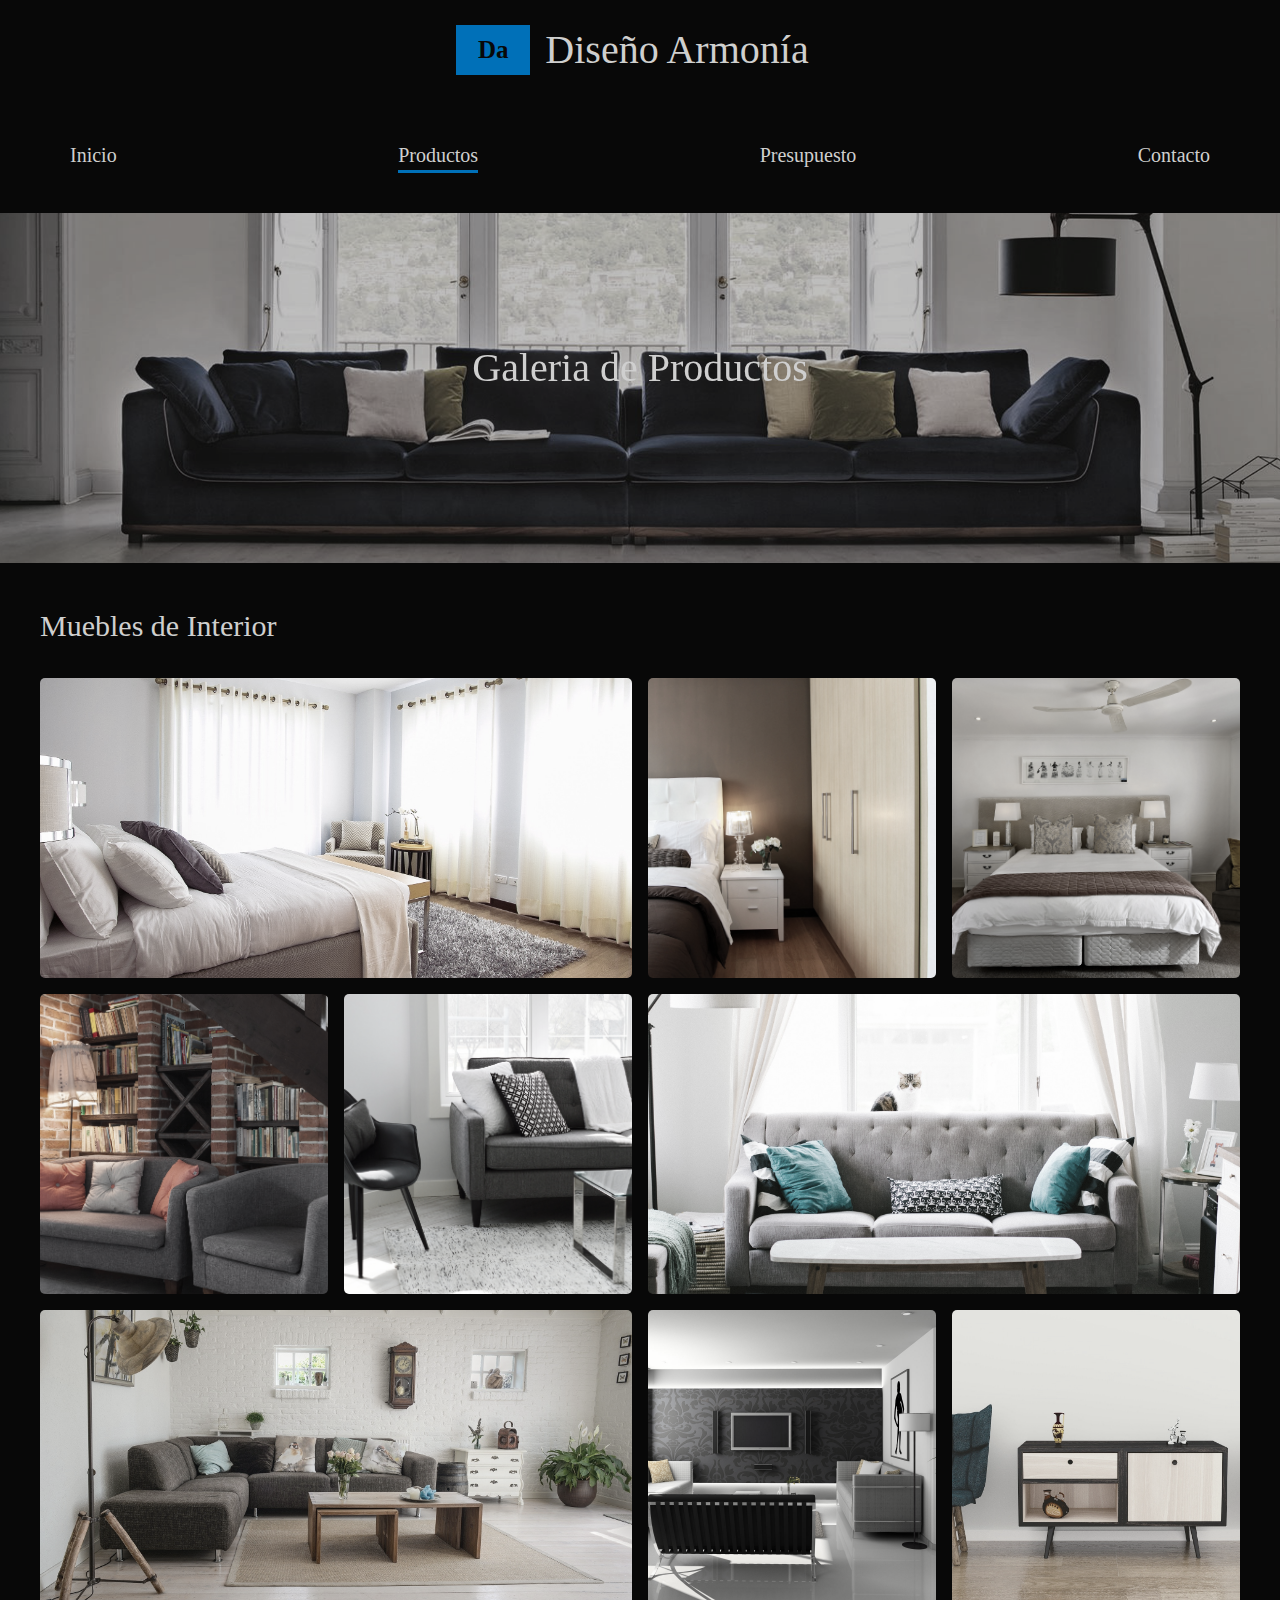
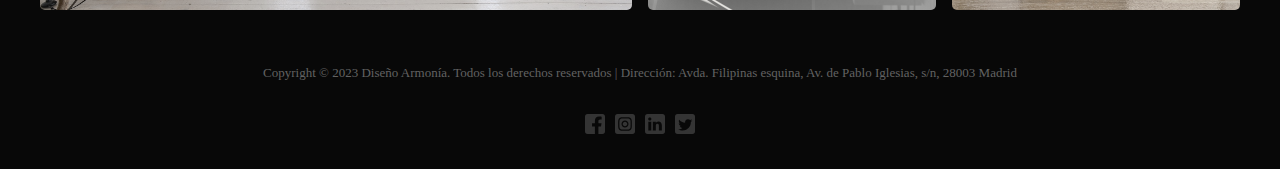
<file: muebleria/productos.html>
<!DOCTYPE html>
<html lang="es">
<head>
    <meta charset="UTF-8">
    <meta name="viewport" content="width=device-width, initial-scale=1.0">
    <meta name="description" content="Descubre la elegancia y comodidad a medida en Dise&ntilde;oArmon&iacute;a. Creamos y ofrecemos una amplia variedad de muebles personalizados para tu hogar u oficina. Encuentra soluciones de diseño únicas que se adaptan perfectamente a tu estilo y necesidades. ¡Transforma tus espacios con calidad y distinción en cada detalle!">
    <link rel="stylesheet" href="./styles/reset.css">
    <link rel="stylesheet" href="./styles/main.css">
    <title>Galeria de Productos | Dise&ntilde;o Armon&iacute;a</title>
</head>
<body>
    <header class="header container">
        <!-- Texto formateado que ocupa la función del logo de la página. -->
        <div class="header__logo">Da</div>
        <h1 class="header__title">Dise&ntilde;o Armon&iacute;a</h1>
        <!-- Icono (label del checkbox) para el menú en dispositivos móviles, 
            muestra las típicas 3 líneas del menú hamburguesa -->
        <label for="nav-display">
            <svg class="burger-btn" viewBox="0 0 100 80" width="40" height="40">
                <rect width="100" height="8" rx="4"></rect>
                <rect y="30" width="100" height="8" rx="4"></rect>
                <rect y="60" width="100" height="8" rx="4"></rect>
              </svg>
        </label>
    </header>
    <!-- Al no poder usar JavaScript, usaremos un checkbox oculto, del que solo
        veremos el label. Cuando el usuario lo marque, se desplegara la versión 
        móvil del menú de navegación. -->
    <input type="checkbox" id="nav-display" class="nav-toggle">
    <!-- Barra de navegación o menú hamburguesa en versiones móviles -->
    <nav class="nav container">
        <a class="nav__link" href="index.html" title="Pagina de inicio">Inicio</a>
        <a class="nav__link active--link" href="productos.html" title="Enlace a pagina de productos">Productos</a>
        <a class="nav__link" href="presupuesto.html" title="Pagina con formulario para solicitar presupuesto">Presupuesto</a>
        <a class="nav__link" href="contacto.html" title="Pagina con el mapa de la ubicacion de la empresa e informacion de contacto">Contacto</a>
    </nav>
    <!-- Imagen hero de la página galeria, es más pequeña que en index -->
    <div class="hero-galeria">
        <div class="hero-galeria__titulo">
            <h1>Galeria de Productos</h1>
        </div>

    </div>

    <section class="container">
        <header>
            <h2>Muebles de Interior</h2>
        </header>
        <!-- En el apartado de galería, de momento solo tengo 9 imágenes. Está compuesta 
            por un grid de 4 columnas, las imágenes 1, 6 y 7 ocupan 2 columnas para dar 
            variedad a la galería.  -->
        <div class="galeria">
            <img class="galeria__img" src="./assets/img/galeria_01.jpg" alt="Imagen lateral de una came en habitacion">
            <img class="galeria__img" src="./assets/img/galeria_02.jpg" alt="Imagen con enfacis en mesa de noche">
            <img class="galeria__img" src="./assets/img/galeria_03.jpg" alt="Imagen frontal de una cama">
            <img class="galeria__img" src="./assets/img/galeria_04.jpg" alt="Imagen de dos sofas">
            <img class="galeria__img" src="./assets/img/galeria_05.jpg" alt="Imagen parcial de un sofa y una silla">
            <img class="galeria__img" src="./assets/img/galeria_06.jpg" alt="Imagen frontal de un sofa con una mesa baja">
            <img class="galeria__img" src="./assets/img/galeria_07.jpg" alt="Imagen de una sala de estar con sus muebles">
            <img class="galeria__img" src="./assets/img/galeria_08.jpg" alt="Imagen de dos muebles en sala de estar">
            <img class="galeria__img" src="./assets/img/galeria_09.jpg" alt="Imagen de estante decorativo de tres compartimientos">
        </div>
    </section>

    <footer  class="footer-sec container">
        <div class="footer-sec__adrs">
            <!-- Sección con el Copyright y la dirección de la empresa.  -->
            <p>Copyright &copy; 2023 Dise&ntilde;o Armon&iacute;a. Todos los derechos reservados | Dirección: Avda. Filipinas esquina, Av. de Pablo Iglesias, s/n, 28003 Madrid</p>
        </div>
        <!-- Los enlaces de las redes sociales, solo el de LinkedIn apunta a mi perfil. El resto al link general de las redes sociales.   -->
        <div class="social-media">
            <!-- Cada enlace se abre en una ventana aparte -->
            <a class="social-media__icon" href="https://www.facebook.com/" target="_blank" title="Link a la red social de Facebook">
                <svg height="100%" viewBox="0 0 512 512" width="100%" xmlns="http://www.w3.org/2000/svg" ><path d="M449.446,0c34.525,0 62.554,28.03 62.554,62.554l0,386.892c0,34.524 -28.03,62.554 -62.554,62.554l-106.468,0l0,-192.915l66.6,0l12.672,-82.621l-79.272,0l0,-53.617c0,-22.603 11.073,-44.636 46.58,-44.636l36.042,0l0,-70.34c0,0 -32.71,-5.582 -63.982,-5.582c-65.288,0 -107.96,39.569 -107.96,111.204l0,62.971l-72.573,0l0,82.621l72.573,0l0,192.915l-191.104,0c-34.524,0 -62.554,-28.03 -62.554,-62.554l0,-386.892c0,-34.524 28.029,-62.554 62.554,-62.554l386.892,0Z"/></svg>
            </a>
            <a class="social-media__icon" href="https://www.instagram.com/" target="_blank" title="Link a la red social de Instagram">
                <svg height="100%" viewBox="0 0 512 512" width="100%" xmlns="http://www.w3.org/2000/svg"><path d="M449.446,0c34.525,0 62.554,28.03 62.554,62.554l0,386.892c0,34.524 -28.03,62.554 -62.554,62.554l-386.892,0c-34.524,0 -62.554,-28.03 -62.554,-62.554l0,-386.892c0,-34.524 28.029,-62.554 62.554,-62.554l386.892,0Zm-193.446,81c-47.527,0 -53.487,0.201 -72.152,1.053c-18.627,0.85 -31.348,3.808 -42.48,8.135c-11.508,4.472 -21.267,10.456 -30.996,20.184c-9.729,9.729 -15.713,19.489 -20.185,30.996c-4.326,11.132 -7.284,23.853 -8.135,42.48c-0.851,18.665 -1.052,24.625 -1.052,72.152c0,47.527 0.201,53.487 1.052,72.152c0.851,18.627 3.809,31.348 8.135,42.48c4.472,11.507 10.456,21.267 20.185,30.996c9.729,9.729 19.488,15.713 30.996,20.185c11.132,4.326 23.853,7.284 42.48,8.134c18.665,0.852 24.625,1.053 72.152,1.053c47.527,0 53.487,-0.201 72.152,-1.053c18.627,-0.85 31.348,-3.808 42.48,-8.134c11.507,-4.472 21.267,-10.456 30.996,-20.185c9.729,-9.729 15.713,-19.489 20.185,-30.996c4.326,-11.132 7.284,-23.853 8.134,-42.48c0.852,-18.665 1.053,-24.625 1.053,-72.152c0,-47.527 -0.201,-53.487 -1.053,-72.152c-0.85,-18.627 -3.808,-31.348 -8.134,-42.48c-4.472,-11.507 -10.456,-21.267 -20.185,-30.996c-9.729,-9.728 -19.489,-15.712 -30.996,-20.184c-11.132,-4.327 -23.853,-7.285 -42.48,-8.135c-18.665,-0.852 -24.625,-1.053 -72.152,-1.053Zm0,31.532c46.727,0 52.262,0.178 70.715,1.02c17.062,0.779 26.328,3.63 32.495,6.025c8.169,3.175 13.998,6.968 20.122,13.091c6.124,6.124 9.916,11.954 13.091,20.122c2.396,6.167 5.247,15.433 6.025,32.495c0.842,18.453 1.021,23.988 1.021,70.715c0,46.727 -0.179,52.262 -1.021,70.715c-0.778,17.062 -3.629,26.328 -6.025,32.495c-3.175,8.169 -6.967,13.998 -13.091,20.122c-6.124,6.124 -11.953,9.916 -20.122,13.091c-6.167,2.396 -15.433,5.247 -32.495,6.025c-18.45,0.842 -23.985,1.021 -70.715,1.021c-46.73,0 -52.264,-0.179 -70.715,-1.021c-17.062,-0.778 -26.328,-3.629 -32.495,-6.025c-8.169,-3.175 -13.998,-6.967 -20.122,-13.091c-6.124,-6.124 -9.917,-11.953 -13.091,-20.122c-2.396,-6.167 -5.247,-15.433 -6.026,-32.495c-0.842,-18.453 -1.02,-23.988 -1.02,-70.715c0,-46.727 0.178,-52.262 1.02,-70.715c0.779,-17.062 3.63,-26.328 6.026,-32.495c3.174,-8.168 6.967,-13.998 13.091,-20.122c6.124,-6.123 11.953,-9.916 20.122,-13.091c6.167,-2.395 15.433,-5.246 32.495,-6.025c18.453,-0.842 23.988,-1.02 70.715,-1.02Zm0,53.603c-49.631,0 -89.865,40.234 -89.865,89.865c0,49.631 40.234,89.865 89.865,89.865c49.631,0 89.865,-40.234 89.865,-89.865c0,-49.631 -40.234,-89.865 -89.865,-89.865Zm0,148.198c-32.217,0 -58.333,-26.116 -58.333,-58.333c0,-32.217 26.116,-58.333 58.333,-58.333c32.217,0 58.333,26.116 58.333,58.333c0,32.217 -26.116,58.333 -58.333,58.333Zm114.416,-151.748c0,11.598 -9.403,20.999 -21.001,20.999c-11.597,0 -20.999,-9.401 -20.999,-20.999c0,-11.598 9.402,-21 20.999,-21c11.598,0 21.001,9.402 21.001,21Z"/></svg>
            </a>
            <a class="social-media__icon" href="https://www.linkedin.com/in/angelo-rios/" target="_blank" title="Link a la red social de Linkedin">
                <svg height="100%" viewBox="0 0 512 512" width="100%" xmlns="http://www.w3.org/2000/svg" ><path d="M449.446,0c34.525,0 62.554,28.03 62.554,62.554l0,386.892c0,34.524 -28.03,62.554 -62.554,62.554l-386.892,0c-34.524,0 -62.554,-28.03 -62.554,-62.554l0,-386.892c0,-34.524 28.029,-62.554 62.554,-62.554l386.892,0Zm-288.985,423.278l0,-225.717l-75.04,0l0,225.717l75.04,0Zm270.539,0l0,-129.439c0,-69.333 -37.018,-101.586 -86.381,-101.586c-39.804,0 -57.634,21.891 -67.617,37.266l0,-31.958l-75.021,0c0.995,21.181 0,225.717 0,225.717l75.02,0l0,-126.056c0,-6.748 0.486,-13.492 2.474,-18.315c5.414,-13.475 17.767,-27.434 38.494,-27.434c27.135,0 38.007,20.707 38.007,51.037l0,120.768l75.024,0Zm-307.552,-334.556c-25.674,0 -42.448,16.879 -42.448,39.002c0,21.658 16.264,39.002 41.455,39.002l0.484,0c26.165,0 42.452,-17.344 42.452,-39.002c-0.485,-22.092 -16.241,-38.954 -41.943,-39.002Z"/></svg>
            </a>
            <a class="social-media__icon" href="https://twitter.com/" target="_blank" title="Link a la red social de Twitter">
                <svg height="100%" viewBox="0 0 512 512" width="100%" xmlns="http://www.w3.org/2000/svg"><path d="M449.446,0c34.525,0 62.554,28.03 62.554,62.554l0,386.892c0,34.524 -28.03,62.554 -62.554,62.554l-386.892,0c-34.524,0 -62.554,-28.03 -62.554,-62.554l0,-386.892c0,-34.524 28.029,-62.554 62.554,-62.554l386.892,0Zm-253.927,424.544c135.939,0 210.268,-112.643 210.268,-210.268c0,-3.218 0,-6.437 -0.153,-9.502c14.406,-10.421 26.973,-23.448 36.935,-38.314c-13.18,5.824 -27.433,9.809 -42.452,11.648c15.326,-9.196 26.973,-23.602 32.49,-40.92c-14.252,8.429 -30.038,14.56 -46.896,17.931c-13.487,-14.406 -32.644,-23.295 -53.946,-23.295c-40.767,0 -73.87,33.104 -73.87,73.87c0,5.824 0.613,11.494 1.992,16.858c-61.456,-3.065 -115.862,-32.49 -152.337,-77.241c-6.284,10.881 -9.962,23.601 -9.962,37.088c0,25.594 13.027,48.276 32.95,61.456c-12.107,-0.307 -23.448,-3.678 -33.41,-9.196l0,0.92c0,35.862 25.441,65.594 59.311,72.49c-6.13,1.686 -12.72,2.606 -19.464,2.606c-4.751,0 -9.348,-0.46 -13.946,-1.38c9.349,29.426 36.628,50.728 68.965,51.341c-25.287,19.771 -57.164,31.571 -91.8,31.571c-5.977,0 -11.801,-0.306 -17.625,-1.073c32.337,21.15 71.264,33.41 112.95,33.41Z"/></svg>
            </a>
        </div>
    </footer>
</body>
</html>
</file>
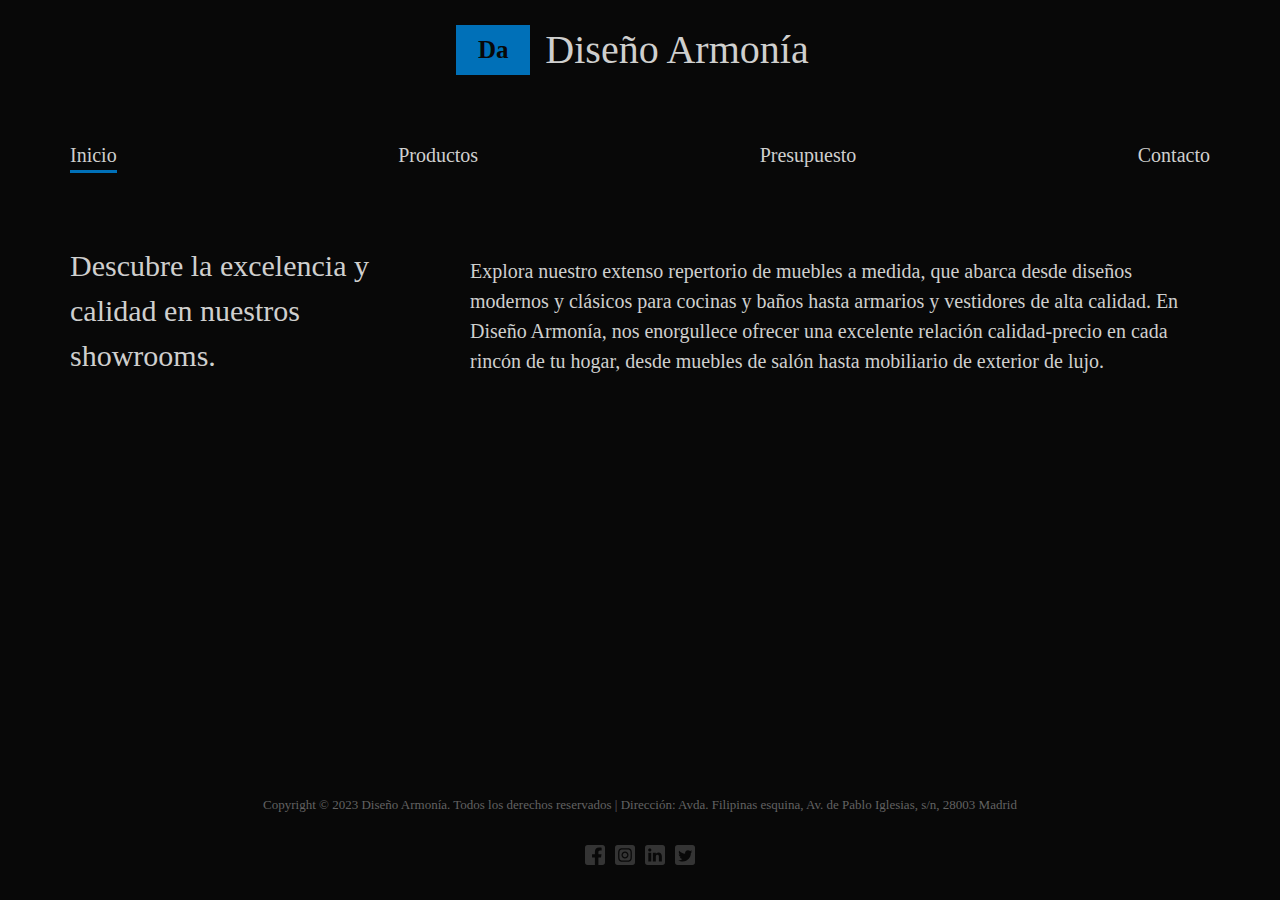
<file: muebleria/test.html>
<!DOCTYPE html>
<html lang="es">
<head>
    <meta charset="UTF-8">
    <meta name="viewport" content="width=device-width, initial-scale=1.0">
    <meta name="description" content="Descubre la elegancia y comodidad a medida en Dise&ntilde;oArmon&iacute;a. Creamos y ofrecemos una amplia variedad de muebles personalizados para tu hogar u oficina. Encuentra soluciones de diseño únicas que se adaptan perfectamente a tu estilo y necesidades. ¡Transforma tus espacios con calidad y distinción en cada detalle!">
    <link rel="stylesheet" href="./styles/reset.css">
    <link rel="stylesheet" href="./styles/main.css">
    <title>Mueble para el Hogar u Oficina | Dise&ntilde;o Armon&iacute;a</title>
</head>
<body>
    <div class="wrapper">
        <div class="content">
            <header class="header container">
                <!-- Texto formateado que ocupa la función del logo de la página. -->
                <div class="header__logo">Da</div>
                <h1 class="header__title">Dise&ntilde;o Armon&iacute;a</h1>
                <!-- Icono (label del checkbox) para el menú en dispositivos móviles, 
                    muestra las típicas 3 líneas del menú hamburguesa -->
                <label for="nav-display">
                    <svg class="burger-btn" viewBox="0 0 100 80" width="40" height="40">
                        <rect width="100" height="8" rx="4"></rect>
                        <rect y="30" width="100" height="8" rx="4"></rect>
                        <rect y="60" width="100" height="8" rx="4"></rect>
                    </svg>
                </label>
            </header>
            <!-- Al no poder usar JavaScript, usaremos un checkbox oculto, del que solo
                veremos el label. Cuando el usuario lo marque, se desplegara la versión 
                móvil del menú de navegación. -->
            <input type="checkbox" id="nav-display" class="nav-toggle">
            <!-- Barra de navegación o menú hamburguesa en versiones móviles -->
            <nav class="nav container">
                <a class="nav__link active--link" href="index.html" title="Pagina de inicio">Inicio</a>
                <a class="nav__link" href="./views/productos.html" title="Enlace a pagina de productos">Productos</a>
                <a class="nav__link" href="./views/presupuesto.html" title="Pagina con formulario para solicitar presupuesto">Presupuesto</a>
                <a class="nav__link" href="./views/contacto.html" title="Pagina con el mapa de la ubicacion de la empresa e informacion de contacto">Contacto</a>
            </nav>
            <!-- Imagen hero de la página principal, es más grande que en las demás -->
            <!-- La información del showsoom está compuesta por un grid de dos columnas 
                y una columna cuando se visualiza desde dispositivos móviles. Contiene 
                un título y tres párrafos. -->
            <section class="showroom container">
                <header>
                    <h2>
                        Descubre la excelencia y calidad en nuestros showrooms.
                    </h2>
                </header>

                <div>
                    <p>
                        Explora nuestro extenso repertorio de muebles a medida, que abarca desde diseños modernos y clásicos para cocinas y baños hasta armarios y vestidores de alta calidad. En Dise&ntilde;o Armon&iacute;a, nos enorgullece ofrecer una excelente relación calidad-precio en cada rincón de tu hogar, desde muebles de salón hasta mobiliario de exterior de lujo.
                    </p>

                </div>
            </section>
        </div>



        <footer  class="footer-sec container">
            <div class="footer-sec__adrs">
                <!-- Sección con el Copyright y la dirección de la empresa.  -->
                <p>Copyright &copy; 2023 Dise&ntilde;o Armon&iacute;a. Todos los derechos reservados | Dirección: Avda. Filipinas esquina, Av. de Pablo Iglesias, s/n, 28003 Madrid</p>
            </div>
            <!-- Los enlaces de las redes sociales, solo el de LinkedIn apunta a mi perfil. El resto al link general de las redes sociales.   -->
            <div class="social-media">
                <!-- Cada enlace se abre en una ventana aparte -->
                <a class="social-media__icon" href="https://www.facebook.com/" target="_blank" title="Link a la red social de Facebook">
                    <svg height="100%" viewBox="0 0 512 512" width="100%" xmlns="http://www.w3.org/2000/svg" ><path d="M449.446,0c34.525,0 62.554,28.03 62.554,62.554l0,386.892c0,34.524 -28.03,62.554 -62.554,62.554l-106.468,0l0,-192.915l66.6,0l12.672,-82.621l-79.272,0l0,-53.617c0,-22.603 11.073,-44.636 46.58,-44.636l36.042,0l0,-70.34c0,0 -32.71,-5.582 -63.982,-5.582c-65.288,0 -107.96,39.569 -107.96,111.204l0,62.971l-72.573,0l0,82.621l72.573,0l0,192.915l-191.104,0c-34.524,0 -62.554,-28.03 -62.554,-62.554l0,-386.892c0,-34.524 28.029,-62.554 62.554,-62.554l386.892,0Z"/></svg>
                </a>
                <a class="social-media__icon" href="https://www.instagram.com/" target="_blank" title="Link a la red social de Instagram">
                    <svg height="100%" viewBox="0 0 512 512" width="100%" xmlns="http://www.w3.org/2000/svg"><path d="M449.446,0c34.525,0 62.554,28.03 62.554,62.554l0,386.892c0,34.524 -28.03,62.554 -62.554,62.554l-386.892,0c-34.524,0 -62.554,-28.03 -62.554,-62.554l0,-386.892c0,-34.524 28.029,-62.554 62.554,-62.554l386.892,0Zm-193.446,81c-47.527,0 -53.487,0.201 -72.152,1.053c-18.627,0.85 -31.348,3.808 -42.48,8.135c-11.508,4.472 -21.267,10.456 -30.996,20.184c-9.729,9.729 -15.713,19.489 -20.185,30.996c-4.326,11.132 -7.284,23.853 -8.135,42.48c-0.851,18.665 -1.052,24.625 -1.052,72.152c0,47.527 0.201,53.487 1.052,72.152c0.851,18.627 3.809,31.348 8.135,42.48c4.472,11.507 10.456,21.267 20.185,30.996c9.729,9.729 19.488,15.713 30.996,20.185c11.132,4.326 23.853,7.284 42.48,8.134c18.665,0.852 24.625,1.053 72.152,1.053c47.527,0 53.487,-0.201 72.152,-1.053c18.627,-0.85 31.348,-3.808 42.48,-8.134c11.507,-4.472 21.267,-10.456 30.996,-20.185c9.729,-9.729 15.713,-19.489 20.185,-30.996c4.326,-11.132 7.284,-23.853 8.134,-42.48c0.852,-18.665 1.053,-24.625 1.053,-72.152c0,-47.527 -0.201,-53.487 -1.053,-72.152c-0.85,-18.627 -3.808,-31.348 -8.134,-42.48c-4.472,-11.507 -10.456,-21.267 -20.185,-30.996c-9.729,-9.728 -19.489,-15.712 -30.996,-20.184c-11.132,-4.327 -23.853,-7.285 -42.48,-8.135c-18.665,-0.852 -24.625,-1.053 -72.152,-1.053Zm0,31.532c46.727,0 52.262,0.178 70.715,1.02c17.062,0.779 26.328,3.63 32.495,6.025c8.169,3.175 13.998,6.968 20.122,13.091c6.124,6.124 9.916,11.954 13.091,20.122c2.396,6.167 5.247,15.433 6.025,32.495c0.842,18.453 1.021,23.988 1.021,70.715c0,46.727 -0.179,52.262 -1.021,70.715c-0.778,17.062 -3.629,26.328 -6.025,32.495c-3.175,8.169 -6.967,13.998 -13.091,20.122c-6.124,6.124 -11.953,9.916 -20.122,13.091c-6.167,2.396 -15.433,5.247 -32.495,6.025c-18.45,0.842 -23.985,1.021 -70.715,1.021c-46.73,0 -52.264,-0.179 -70.715,-1.021c-17.062,-0.778 -26.328,-3.629 -32.495,-6.025c-8.169,-3.175 -13.998,-6.967 -20.122,-13.091c-6.124,-6.124 -9.917,-11.953 -13.091,-20.122c-2.396,-6.167 -5.247,-15.433 -6.026,-32.495c-0.842,-18.453 -1.02,-23.988 -1.02,-70.715c0,-46.727 0.178,-52.262 1.02,-70.715c0.779,-17.062 3.63,-26.328 6.026,-32.495c3.174,-8.168 6.967,-13.998 13.091,-20.122c6.124,-6.123 11.953,-9.916 20.122,-13.091c6.167,-2.395 15.433,-5.246 32.495,-6.025c18.453,-0.842 23.988,-1.02 70.715,-1.02Zm0,53.603c-49.631,0 -89.865,40.234 -89.865,89.865c0,49.631 40.234,89.865 89.865,89.865c49.631,0 89.865,-40.234 89.865,-89.865c0,-49.631 -40.234,-89.865 -89.865,-89.865Zm0,148.198c-32.217,0 -58.333,-26.116 -58.333,-58.333c0,-32.217 26.116,-58.333 58.333,-58.333c32.217,0 58.333,26.116 58.333,58.333c0,32.217 -26.116,58.333 -58.333,58.333Zm114.416,-151.748c0,11.598 -9.403,20.999 -21.001,20.999c-11.597,0 -20.999,-9.401 -20.999,-20.999c0,-11.598 9.402,-21 20.999,-21c11.598,0 21.001,9.402 21.001,21Z"/></svg>
                </a>
                <a class="social-media__icon" href="https://www.linkedin.com/in/angelo-rios/" target="_blank" title="Link a la red social de Linkedin">
                    <svg height="100%" viewBox="0 0 512 512" width="100%" xmlns="http://www.w3.org/2000/svg" ><path d="M449.446,0c34.525,0 62.554,28.03 62.554,62.554l0,386.892c0,34.524 -28.03,62.554 -62.554,62.554l-386.892,0c-34.524,0 -62.554,-28.03 -62.554,-62.554l0,-386.892c0,-34.524 28.029,-62.554 62.554,-62.554l386.892,0Zm-288.985,423.278l0,-225.717l-75.04,0l0,225.717l75.04,0Zm270.539,0l0,-129.439c0,-69.333 -37.018,-101.586 -86.381,-101.586c-39.804,0 -57.634,21.891 -67.617,37.266l0,-31.958l-75.021,0c0.995,21.181 0,225.717 0,225.717l75.02,0l0,-126.056c0,-6.748 0.486,-13.492 2.474,-18.315c5.414,-13.475 17.767,-27.434 38.494,-27.434c27.135,0 38.007,20.707 38.007,51.037l0,120.768l75.024,0Zm-307.552,-334.556c-25.674,0 -42.448,16.879 -42.448,39.002c0,21.658 16.264,39.002 41.455,39.002l0.484,0c26.165,0 42.452,-17.344 42.452,-39.002c-0.485,-22.092 -16.241,-38.954 -41.943,-39.002Z"/></svg>
                </a>
                <a class="social-media__icon" href="https://twitter.com/" target="_blank" title="Link a la red social de Twitter">
                    <svg height="100%" viewBox="0 0 512 512" width="100%" xmlns="http://www.w3.org/2000/svg"><path d="M449.446,0c34.525,0 62.554,28.03 62.554,62.554l0,386.892c0,34.524 -28.03,62.554 -62.554,62.554l-386.892,0c-34.524,0 -62.554,-28.03 -62.554,-62.554l0,-386.892c0,-34.524 28.029,-62.554 62.554,-62.554l386.892,0Zm-253.927,424.544c135.939,0 210.268,-112.643 210.268,-210.268c0,-3.218 0,-6.437 -0.153,-9.502c14.406,-10.421 26.973,-23.448 36.935,-38.314c-13.18,5.824 -27.433,9.809 -42.452,11.648c15.326,-9.196 26.973,-23.602 32.49,-40.92c-14.252,8.429 -30.038,14.56 -46.896,17.931c-13.487,-14.406 -32.644,-23.295 -53.946,-23.295c-40.767,0 -73.87,33.104 -73.87,73.87c0,5.824 0.613,11.494 1.992,16.858c-61.456,-3.065 -115.862,-32.49 -152.337,-77.241c-6.284,10.881 -9.962,23.601 -9.962,37.088c0,25.594 13.027,48.276 32.95,61.456c-12.107,-0.307 -23.448,-3.678 -33.41,-9.196l0,0.92c0,35.862 25.441,65.594 59.311,72.49c-6.13,1.686 -12.72,2.606 -19.464,2.606c-4.751,0 -9.348,-0.46 -13.946,-1.38c9.349,29.426 36.628,50.728 68.965,51.341c-25.287,19.771 -57.164,31.571 -91.8,31.571c-5.977,0 -11.801,-0.306 -17.625,-1.073c32.337,21.15 71.264,33.41 112.95,33.41Z"/></svg>
                </a>
            </div>
        
        </footer>
    </div>

</body>
</html>
</file>
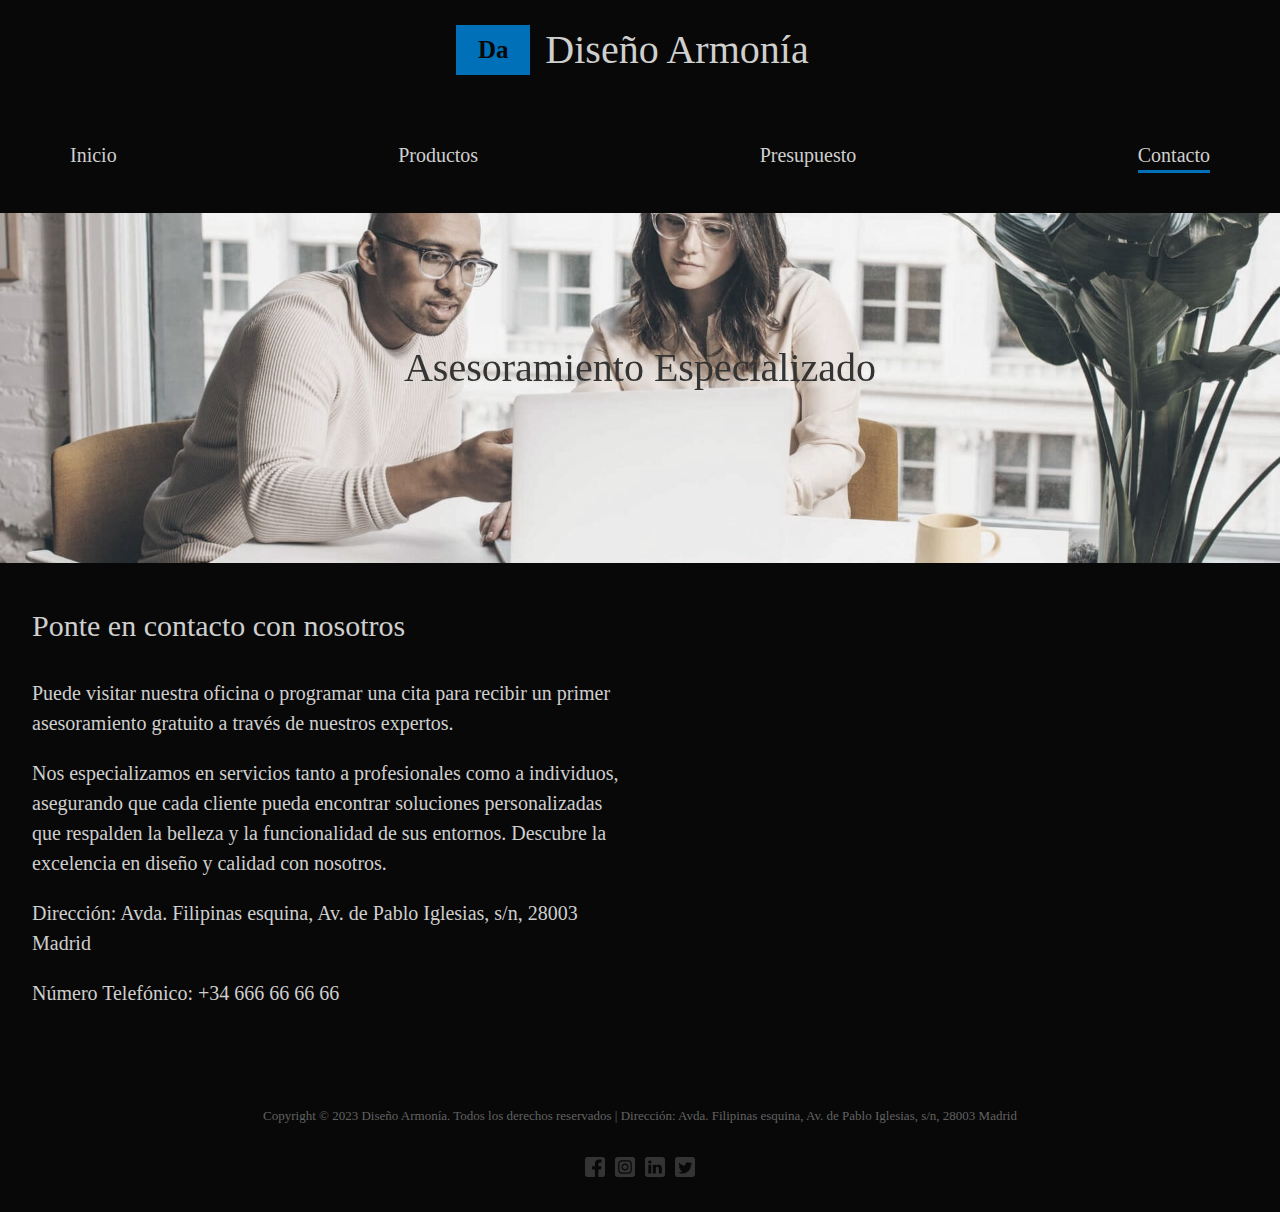
<file: muebleria/views/contacto.html>
<!DOCTYPE html>
<html lang="es">
<head>
    <meta charset="UTF-8">
    <meta name="viewport" content="width=device-width, initial-scale=1.0">
    <meta name="description" content="Descubre la elegancia y comodidad a medida en Dise&ntilde;oArmon&iacute;a. Creamos y ofrecemos una amplia variedad de muebles personalizados para tu hogar u oficina. Encuentra soluciones de diseño únicas que se adaptan perfectamente a tu estilo y necesidades. ¡Transforma tus espacios con calidad y distinción en cada detalle!">
    <link rel="stylesheet" href="../styles/reset.css">
    <link rel="stylesheet" href="../styles/main.css">
    <title>Ponte en contacto con nosotros | Dise&ntilde;o Armon&iacute;a</title>
</head>
<body>
    <div class="wrapper">
        <div class="content">
            <header class="header container">
                <!-- Texto formateado que ocupa la función del logo de la página. -->
                <div class="header__logo">Da</div>
                <h1 class="header__title">Dise&ntilde;o Armon&iacute;a</h1>
                <!-- Icono (label del checkbox) para el menú en dispositivos móviles, 
                    muestra las típicas 3 líneas del menú hamburguesa -->
                <label for="nav-display">
                    <svg class="burger-btn" viewBox="0 0 100 80" width="40" height="40">
                        <rect width="100" height="8" rx="4"></rect>
                        <rect y="30" width="100" height="8" rx="4"></rect>
                        <rect y="60" width="100" height="8" rx="4"></rect>
                    </svg>
                </label>
            </header>
            <!-- Al no poder usar JavaScript, usaremos un checkbox oculto, del que solo
                veremos el label. Cuando el usuario lo marque, se desplegara la versión 
                móvil del menú de navegación. -->
            <input type="checkbox" id="nav-display" class="nav-toggle">
            <!-- Barra de navegación o menú hamburguesa en versiones móviles -->
            <nav class="nav container">
                <a class="nav__link" href="../index.html" title="Pagina de inicio">Inicio</a>
                <a class="nav__link" href="../views/productos.html" title="Enlace a pagina de productos">Productos</a>
                <a class="nav__link" href="../views/presupuesto.html" title="Pagina con formulario para solicitar presupuesto">Presupuesto</a>
                <a class="nav__link active--link" href="../views/contacto.html" title="Pagina con el mapa de la ubicacion de la empresa e informacion de contacto">Contacto</a>
            </nav>
            <!-- Imagen hero de la sección de contacto con su titulo -->
            <div class="hero-contacto">
                <div class="hero-contacto__titulo">
                    <h1>Asesoramiento Especializado</h1>
                </div>
            </div>
            <!-- Sección con la información de contacto y un mapa de la ubicación. 
                Está formada por un grid de dos columnas para la versión de escritorio 
                y una columna para móviles.  -->
            <section class="ubicacion container">
                <div>
                    <h2>Ponte en contacto con nosotros</h2>
                    <p>
                        Puede visitar nuestra oficina o programar una cita para recibir un primer asesoramiento gratuito a través de nuestros expertos.
                    </p>
                    <p>
                        Nos especializamos en servicios tanto a profesionales como a individuos, asegurando que cada cliente pueda encontrar soluciones personalizadas que respalden la belleza y la funcionalidad de sus entornos. Descubre la excelencia en diseño y calidad con nosotros.
                    </p>
                    <p>
                        Dirección: Avda. Filipinas esquina, Av. de Pablo Iglesias, s/n, 28003 Madrid
                    </p>
                    <p>
                        N&uacute;mero Telef&oacute;nico: +34 666 66 66 66
                    </p>
                </div>
                <!-- Mapa con una dirección al azar de google maps -->
                <div class="mapa">
                    <iframe src="https://www.google.com/maps/embed?pb=!1m14!1m8!1m3!1d7222.003026114341!2d-3.7062803634660497!3d40.44255118159429!3m2!1i1024!2i768!4f13.1!3m3!1m2!1s0xd42285835e44d35%3A0xd60ef53a1861b893!2sCentro%20de%20Ocio%20y%20Deporte%20Tercer%20Dep%C3%B3sito%20Canal%20de%20Isabel%20II!5e0!3m2!1ses!2ses!4v1705437322877!5m2!1ses!2ses" width="600" height="450" style="border:0;" allowfullscreen="" loading="lazy" referrerpolicy="no-referrer-when-downgrade"></iframe>
                </div>
            </section>
        </div>

        <footer  class="footer-sec container">
            <div class="footer-sec__adrs">
                <!-- Sección con el Copyright y la dirección de la empresa.  -->
                <p>Copyright &copy; 2023 Dise&ntilde;o Armon&iacute;a. Todos los derechos reservados | Dirección: Avda. Filipinas esquina, Av. de Pablo Iglesias, s/n, 28003 Madrid</p>
            </div>
            <!-- Los enlaces de las redes sociales, solo el de LinkedIn apunta a mi perfil. El resto al link general de las redes sociales.   -->
            <div class="social-media">
                <!-- Cada enlace se abre en una ventana aparte -->
                <a class="social-media__icon" href="https://www.facebook.com/" target="_blank" title="Link a la red social de Facebook">
                    <svg height="100%" viewBox="0 0 512 512" width="100%" xmlns="http://www.w3.org/2000/svg" ><path d="M449.446,0c34.525,0 62.554,28.03 62.554,62.554l0,386.892c0,34.524 -28.03,62.554 -62.554,62.554l-106.468,0l0,-192.915l66.6,0l12.672,-82.621l-79.272,0l0,-53.617c0,-22.603 11.073,-44.636 46.58,-44.636l36.042,0l0,-70.34c0,0 -32.71,-5.582 -63.982,-5.582c-65.288,0 -107.96,39.569 -107.96,111.204l0,62.971l-72.573,0l0,82.621l72.573,0l0,192.915l-191.104,0c-34.524,0 -62.554,-28.03 -62.554,-62.554l0,-386.892c0,-34.524 28.029,-62.554 62.554,-62.554l386.892,0Z"/></svg>
                </a>
                <a class="social-media__icon" href="https://www.instagram.com/" target="_blank" title="Link a la red social de Instagram">
                    <svg height="100%" viewBox="0 0 512 512" width="100%" xmlns="http://www.w3.org/2000/svg"><path d="M449.446,0c34.525,0 62.554,28.03 62.554,62.554l0,386.892c0,34.524 -28.03,62.554 -62.554,62.554l-386.892,0c-34.524,0 -62.554,-28.03 -62.554,-62.554l0,-386.892c0,-34.524 28.029,-62.554 62.554,-62.554l386.892,0Zm-193.446,81c-47.527,0 -53.487,0.201 -72.152,1.053c-18.627,0.85 -31.348,3.808 -42.48,8.135c-11.508,4.472 -21.267,10.456 -30.996,20.184c-9.729,9.729 -15.713,19.489 -20.185,30.996c-4.326,11.132 -7.284,23.853 -8.135,42.48c-0.851,18.665 -1.052,24.625 -1.052,72.152c0,47.527 0.201,53.487 1.052,72.152c0.851,18.627 3.809,31.348 8.135,42.48c4.472,11.507 10.456,21.267 20.185,30.996c9.729,9.729 19.488,15.713 30.996,20.185c11.132,4.326 23.853,7.284 42.48,8.134c18.665,0.852 24.625,1.053 72.152,1.053c47.527,0 53.487,-0.201 72.152,-1.053c18.627,-0.85 31.348,-3.808 42.48,-8.134c11.507,-4.472 21.267,-10.456 30.996,-20.185c9.729,-9.729 15.713,-19.489 20.185,-30.996c4.326,-11.132 7.284,-23.853 8.134,-42.48c0.852,-18.665 1.053,-24.625 1.053,-72.152c0,-47.527 -0.201,-53.487 -1.053,-72.152c-0.85,-18.627 -3.808,-31.348 -8.134,-42.48c-4.472,-11.507 -10.456,-21.267 -20.185,-30.996c-9.729,-9.728 -19.489,-15.712 -30.996,-20.184c-11.132,-4.327 -23.853,-7.285 -42.48,-8.135c-18.665,-0.852 -24.625,-1.053 -72.152,-1.053Zm0,31.532c46.727,0 52.262,0.178 70.715,1.02c17.062,0.779 26.328,3.63 32.495,6.025c8.169,3.175 13.998,6.968 20.122,13.091c6.124,6.124 9.916,11.954 13.091,20.122c2.396,6.167 5.247,15.433 6.025,32.495c0.842,18.453 1.021,23.988 1.021,70.715c0,46.727 -0.179,52.262 -1.021,70.715c-0.778,17.062 -3.629,26.328 -6.025,32.495c-3.175,8.169 -6.967,13.998 -13.091,20.122c-6.124,6.124 -11.953,9.916 -20.122,13.091c-6.167,2.396 -15.433,5.247 -32.495,6.025c-18.45,0.842 -23.985,1.021 -70.715,1.021c-46.73,0 -52.264,-0.179 -70.715,-1.021c-17.062,-0.778 -26.328,-3.629 -32.495,-6.025c-8.169,-3.175 -13.998,-6.967 -20.122,-13.091c-6.124,-6.124 -9.917,-11.953 -13.091,-20.122c-2.396,-6.167 -5.247,-15.433 -6.026,-32.495c-0.842,-18.453 -1.02,-23.988 -1.02,-70.715c0,-46.727 0.178,-52.262 1.02,-70.715c0.779,-17.062 3.63,-26.328 6.026,-32.495c3.174,-8.168 6.967,-13.998 13.091,-20.122c6.124,-6.123 11.953,-9.916 20.122,-13.091c6.167,-2.395 15.433,-5.246 32.495,-6.025c18.453,-0.842 23.988,-1.02 70.715,-1.02Zm0,53.603c-49.631,0 -89.865,40.234 -89.865,89.865c0,49.631 40.234,89.865 89.865,89.865c49.631,0 89.865,-40.234 89.865,-89.865c0,-49.631 -40.234,-89.865 -89.865,-89.865Zm0,148.198c-32.217,0 -58.333,-26.116 -58.333,-58.333c0,-32.217 26.116,-58.333 58.333,-58.333c32.217,0 58.333,26.116 58.333,58.333c0,32.217 -26.116,58.333 -58.333,58.333Zm114.416,-151.748c0,11.598 -9.403,20.999 -21.001,20.999c-11.597,0 -20.999,-9.401 -20.999,-20.999c0,-11.598 9.402,-21 20.999,-21c11.598,0 21.001,9.402 21.001,21Z"/></svg>
                </a>
                <a class="social-media__icon" href="https://www.linkedin.com/in/angelo-rios/" target="_blank" title="Link a la red social de Linkedin">
                    <svg height="100%" viewBox="0 0 512 512" width="100%" xmlns="http://www.w3.org/2000/svg" ><path d="M449.446,0c34.525,0 62.554,28.03 62.554,62.554l0,386.892c0,34.524 -28.03,62.554 -62.554,62.554l-386.892,0c-34.524,0 -62.554,-28.03 -62.554,-62.554l0,-386.892c0,-34.524 28.029,-62.554 62.554,-62.554l386.892,0Zm-288.985,423.278l0,-225.717l-75.04,0l0,225.717l75.04,0Zm270.539,0l0,-129.439c0,-69.333 -37.018,-101.586 -86.381,-101.586c-39.804,0 -57.634,21.891 -67.617,37.266l0,-31.958l-75.021,0c0.995,21.181 0,225.717 0,225.717l75.02,0l0,-126.056c0,-6.748 0.486,-13.492 2.474,-18.315c5.414,-13.475 17.767,-27.434 38.494,-27.434c27.135,0 38.007,20.707 38.007,51.037l0,120.768l75.024,0Zm-307.552,-334.556c-25.674,0 -42.448,16.879 -42.448,39.002c0,21.658 16.264,39.002 41.455,39.002l0.484,0c26.165,0 42.452,-17.344 42.452,-39.002c-0.485,-22.092 -16.241,-38.954 -41.943,-39.002Z"/></svg>
                </a>
                <a class="social-media__icon" href="https://twitter.com/" target="_blank" title="Link a la red social de Twitter">
                    <svg height="100%" viewBox="0 0 512 512" width="100%" xmlns="http://www.w3.org/2000/svg"><path d="M449.446,0c34.525,0 62.554,28.03 62.554,62.554l0,386.892c0,34.524 -28.03,62.554 -62.554,62.554l-386.892,0c-34.524,0 -62.554,-28.03 -62.554,-62.554l0,-386.892c0,-34.524 28.029,-62.554 62.554,-62.554l386.892,0Zm-253.927,424.544c135.939,0 210.268,-112.643 210.268,-210.268c0,-3.218 0,-6.437 -0.153,-9.502c14.406,-10.421 26.973,-23.448 36.935,-38.314c-13.18,5.824 -27.433,9.809 -42.452,11.648c15.326,-9.196 26.973,-23.602 32.49,-40.92c-14.252,8.429 -30.038,14.56 -46.896,17.931c-13.487,-14.406 -32.644,-23.295 -53.946,-23.295c-40.767,0 -73.87,33.104 -73.87,73.87c0,5.824 0.613,11.494 1.992,16.858c-61.456,-3.065 -115.862,-32.49 -152.337,-77.241c-6.284,10.881 -9.962,23.601 -9.962,37.088c0,25.594 13.027,48.276 32.95,61.456c-12.107,-0.307 -23.448,-3.678 -33.41,-9.196l0,0.92c0,35.862 25.441,65.594 59.311,72.49c-6.13,1.686 -12.72,2.606 -19.464,2.606c-4.751,0 -9.348,-0.46 -13.946,-1.38c9.349,29.426 36.628,50.728 68.965,51.341c-25.287,19.771 -57.164,31.571 -91.8,31.571c-5.977,0 -11.801,-0.306 -17.625,-1.073c32.337,21.15 71.264,33.41 112.95,33.41Z"/></svg>
                </a>
            </div>
        
        </footer>
    </div>

</body>
</html>
</file>
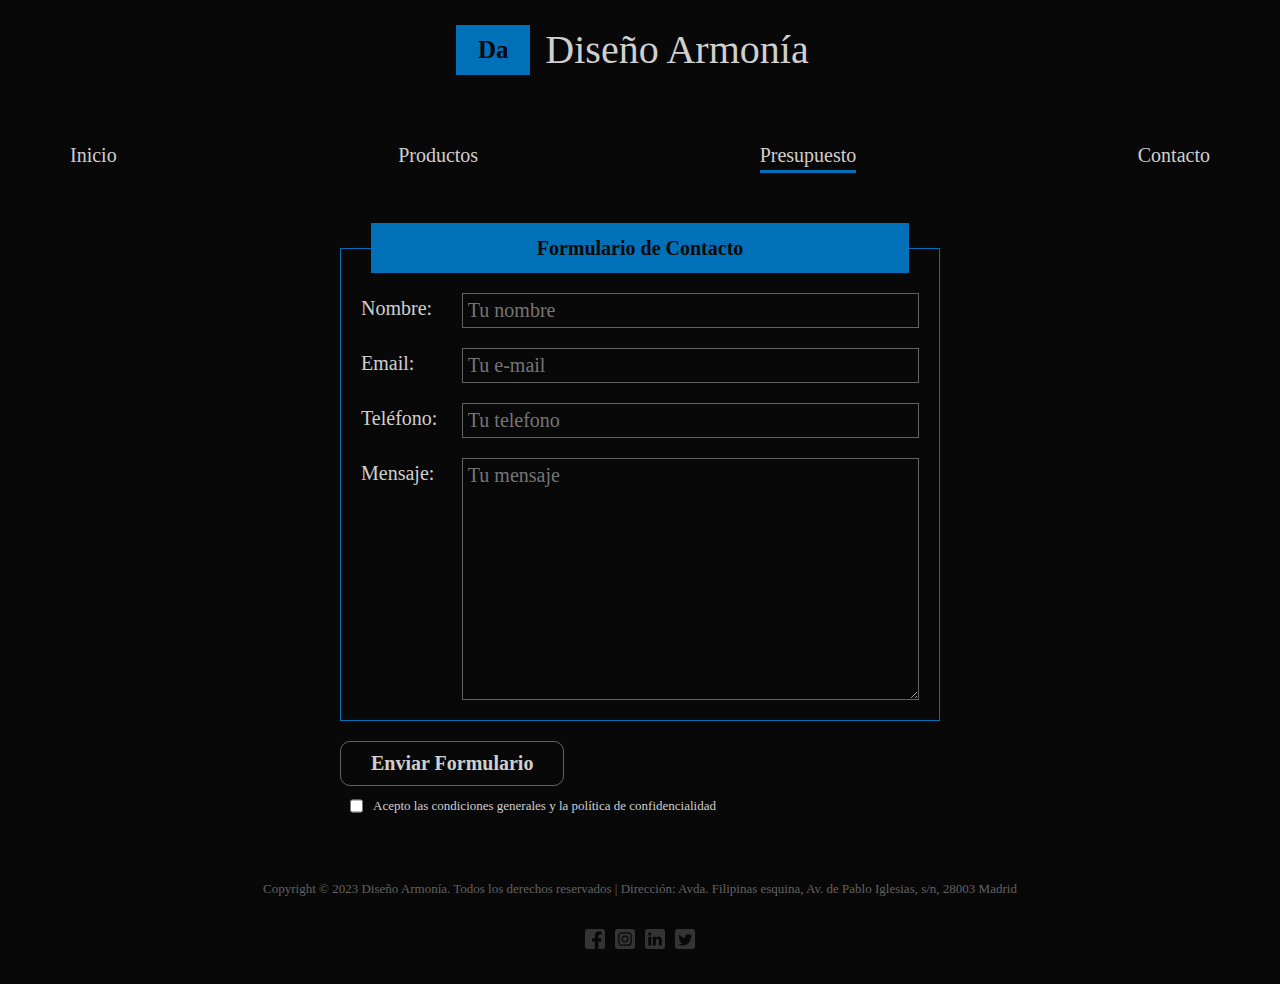
<file: muebleria/views/presupuesto.html>
<!DOCTYPE html>
<html lang="es">
<head>
    <meta charset="UTF-8">
    <meta name="viewport" content="width=device-width, initial-scale=1.0">
    <meta name="description" content="Descubre la elegancia y comodidad a medida en Dise&ntilde;oArmon&iacute;a. Creamos y ofrecemos una amplia variedad de muebles personalizados para tu hogar u oficina. Encuentra soluciones de diseño únicas que se adaptan perfectamente a tu estilo y necesidades. ¡Transforma tus espacios con calidad y distinción en cada detalle!">
    <link rel="stylesheet" href="../styles/reset.css">
    <link rel="stylesheet" href="../styles/main.css">
    <title>Mueble para el Hogar u Oficina | Dise&ntilde;o Armon&iacute;a</title>
</head>
<body>
    <div class="wrapper">
        <div class="content">
            <header class="header container">
                <!-- Texto formateado que ocupa la función del logo de la página. -->
                <div class="header__logo">Da</div>
                <h1 class="header__title">Dise&ntilde;o Armon&iacute;a</h1>
                <!-- Icono (label del checkbox) para el menú en dispositivos móviles, 
                    muestra las típicas 3 líneas del menú hamburguesa -->
                <label for="nav-display">
                    <svg class="burger-btn" viewBox="0 0 100 80" width="40" height="40">
                        <rect width="100" height="8" rx="4"></rect>
                        <rect y="30" width="100" height="8" rx="4"></rect>
                        <rect y="60" width="100" height="8" rx="4"></rect>
                        
                    </svg>
                </label>
            </header>
            <!-- Al no poder usar JavaScript, usaremos un checkbox oculto, del que solo
                veremos el label. Cuando el usuario lo marque, se desplegara la versión 
                móvil del menú de navegación. -->
            <input type="checkbox" id="nav-display" class="nav-toggle">
            <!-- Barra de navegación o menú hamburguesa en versiones móviles -->
            <nav class="nav container">
                <a class="nav__link" href="../index.html" title="Pagina de inicio">Inicio</a>
                <a class="nav__link" href="../views/productos.html" title="Enlace a pagina de productos">Productos</a>
                <a class="nav__link active--link" href="../views/presupuesto.html" title="Pagina con formulario para solicitar presupuesto">Presupuesto</a>
                <a class="nav__link" href="../views/contacto.html" title="Pagina con el mapa de la ubicacion de la empresa e informacion de contacto">Contacto</a>
            </nav>
            <!-- Imagen hero de la página presupuesto, es más pequeña que en la de index -->
            <div class="hero-presupuesto"></div>
            <!-- Formulario con todos los campos requeridos para poder ser enviado, el checkbox 
                para aceptar las políticas de privacidad también debe ser marcado para poder 
                enviar el formulario. -->
            <form class="formulario container" action="#">
                <!--  -->
                <fieldset class="formulario__fieldset">
                    <legend class="formulario__legend">Formulario de Contacto</legend>
                    <div class="formulario__campo">
                        <label class="formulario__label" for="nombre">Nombre:</label>
                        <input class="formulario__input" type="text" name="nombre" id="nombre" placeholder="Tu nombre" required>
                    </div>
                    <div class="formulario__campo">
                        <label class="formulario__label" for="mail">Email:</label>
                        <input class="formulario__input" type="email" name="mail" id="mail" placeholder="Tu e-mail" pattern="[a-z0-9._%+\-]+@[a-z0-9.\-]+\.[a-z]{2,}$" title="tucorreo@proveedor.dominio" required>
                    </div>
                    <div class="formulario__campo">
                        <label class="formulario__label" for="telefono">Tel&eacute;fono:</label>
                        <input class="formulario__input" type="tel" name="telefono" id="telefono" placeholder="Tu telefono" pattern="[0-9]{9}" title="Numero de Espa&ntilde;a de 9 d&iacute;gitos" required>
                    </div>
                    <div class="formulario__campo">
                        <label class="formulario__label" for="mensaje">Mensaje:</label>
                        <textarea class="formulario__input" name="mensaje" id="mensaje" cols="30" rows="10" placeholder="Tu mensaje"></textarea>
                    </div>
                </fieldset>
                <input class="btn" type="submit" value="Enviar Formulario">
                <div class="formulario__terminos">
                    <input type="checkbox" name="formulario__checkbox" id="formulario__checkbox" required>
                    <label for="formulario__checkbox">Acepto las condiciones generales y la política de confidencialidad</label>
                </div>
                
            </form>
        </div>
        <footer  class="footer-sec container">
            <div class="footer-sec__adrs">
                <!-- Sección con el Copyright y la dirección de la empresa.  -->
                <p>Copyright &copy; 2023 Dise&ntilde;o Armon&iacute;a. Todos los derechos reservados | Dirección: Avda. Filipinas esquina, Av. de Pablo Iglesias, s/n, 28003 Madrid</p>
            </div>
            <!-- Los enlaces de las redes sociales, solo el de LinkedIn apunta a mi perfil. El resto al link general de las redes sociales.   -->
            <div class="social-media">
                <!-- Cada enlace se abre en una ventana aparte -->
                <a class="social-media__icon" href="https://www.facebook.com/" target="_blank" title="Link a la red social de Facebook">
                    <svg height="100%" viewBox="0 0 512 512" width="100%" xmlns="http://www.w3.org/2000/svg" ><path d="M449.446,0c34.525,0 62.554,28.03 62.554,62.554l0,386.892c0,34.524 -28.03,62.554 -62.554,62.554l-106.468,0l0,-192.915l66.6,0l12.672,-82.621l-79.272,0l0,-53.617c0,-22.603 11.073,-44.636 46.58,-44.636l36.042,0l0,-70.34c0,0 -32.71,-5.582 -63.982,-5.582c-65.288,0 -107.96,39.569 -107.96,111.204l0,62.971l-72.573,0l0,82.621l72.573,0l0,192.915l-191.104,0c-34.524,0 -62.554,-28.03 -62.554,-62.554l0,-386.892c0,-34.524 28.029,-62.554 62.554,-62.554l386.892,0Z"/></svg>
                </a>
                <a class="social-media__icon" href="https://www.instagram.com/" target="_blank" title="Link a la red social de Instagram">
                    <svg height="100%" viewBox="0 0 512 512" width="100%" xmlns="http://www.w3.org/2000/svg"><path d="M449.446,0c34.525,0 62.554,28.03 62.554,62.554l0,386.892c0,34.524 -28.03,62.554 -62.554,62.554l-386.892,0c-34.524,0 -62.554,-28.03 -62.554,-62.554l0,-386.892c0,-34.524 28.029,-62.554 62.554,-62.554l386.892,0Zm-193.446,81c-47.527,0 -53.487,0.201 -72.152,1.053c-18.627,0.85 -31.348,3.808 -42.48,8.135c-11.508,4.472 -21.267,10.456 -30.996,20.184c-9.729,9.729 -15.713,19.489 -20.185,30.996c-4.326,11.132 -7.284,23.853 -8.135,42.48c-0.851,18.665 -1.052,24.625 -1.052,72.152c0,47.527 0.201,53.487 1.052,72.152c0.851,18.627 3.809,31.348 8.135,42.48c4.472,11.507 10.456,21.267 20.185,30.996c9.729,9.729 19.488,15.713 30.996,20.185c11.132,4.326 23.853,7.284 42.48,8.134c18.665,0.852 24.625,1.053 72.152,1.053c47.527,0 53.487,-0.201 72.152,-1.053c18.627,-0.85 31.348,-3.808 42.48,-8.134c11.507,-4.472 21.267,-10.456 30.996,-20.185c9.729,-9.729 15.713,-19.489 20.185,-30.996c4.326,-11.132 7.284,-23.853 8.134,-42.48c0.852,-18.665 1.053,-24.625 1.053,-72.152c0,-47.527 -0.201,-53.487 -1.053,-72.152c-0.85,-18.627 -3.808,-31.348 -8.134,-42.48c-4.472,-11.507 -10.456,-21.267 -20.185,-30.996c-9.729,-9.728 -19.489,-15.712 -30.996,-20.184c-11.132,-4.327 -23.853,-7.285 -42.48,-8.135c-18.665,-0.852 -24.625,-1.053 -72.152,-1.053Zm0,31.532c46.727,0 52.262,0.178 70.715,1.02c17.062,0.779 26.328,3.63 32.495,6.025c8.169,3.175 13.998,6.968 20.122,13.091c6.124,6.124 9.916,11.954 13.091,20.122c2.396,6.167 5.247,15.433 6.025,32.495c0.842,18.453 1.021,23.988 1.021,70.715c0,46.727 -0.179,52.262 -1.021,70.715c-0.778,17.062 -3.629,26.328 -6.025,32.495c-3.175,8.169 -6.967,13.998 -13.091,20.122c-6.124,6.124 -11.953,9.916 -20.122,13.091c-6.167,2.396 -15.433,5.247 -32.495,6.025c-18.45,0.842 -23.985,1.021 -70.715,1.021c-46.73,0 -52.264,-0.179 -70.715,-1.021c-17.062,-0.778 -26.328,-3.629 -32.495,-6.025c-8.169,-3.175 -13.998,-6.967 -20.122,-13.091c-6.124,-6.124 -9.917,-11.953 -13.091,-20.122c-2.396,-6.167 -5.247,-15.433 -6.026,-32.495c-0.842,-18.453 -1.02,-23.988 -1.02,-70.715c0,-46.727 0.178,-52.262 1.02,-70.715c0.779,-17.062 3.63,-26.328 6.026,-32.495c3.174,-8.168 6.967,-13.998 13.091,-20.122c6.124,-6.123 11.953,-9.916 20.122,-13.091c6.167,-2.395 15.433,-5.246 32.495,-6.025c18.453,-0.842 23.988,-1.02 70.715,-1.02Zm0,53.603c-49.631,0 -89.865,40.234 -89.865,89.865c0,49.631 40.234,89.865 89.865,89.865c49.631,0 89.865,-40.234 89.865,-89.865c0,-49.631 -40.234,-89.865 -89.865,-89.865Zm0,148.198c-32.217,0 -58.333,-26.116 -58.333,-58.333c0,-32.217 26.116,-58.333 58.333,-58.333c32.217,0 58.333,26.116 58.333,58.333c0,32.217 -26.116,58.333 -58.333,58.333Zm114.416,-151.748c0,11.598 -9.403,20.999 -21.001,20.999c-11.597,0 -20.999,-9.401 -20.999,-20.999c0,-11.598 9.402,-21 20.999,-21c11.598,0 21.001,9.402 21.001,21Z"/></svg>
                </a>
                <a class="social-media__icon" href="https://www.linkedin.com/in/angelo-rios/" target="_blank" title="Link a la red social de Linkedin">
                    <svg height="100%" viewBox="0 0 512 512" width="100%" xmlns="http://www.w3.org/2000/svg" ><path d="M449.446,0c34.525,0 62.554,28.03 62.554,62.554l0,386.892c0,34.524 -28.03,62.554 -62.554,62.554l-386.892,0c-34.524,0 -62.554,-28.03 -62.554,-62.554l0,-386.892c0,-34.524 28.029,-62.554 62.554,-62.554l386.892,0Zm-288.985,423.278l0,-225.717l-75.04,0l0,225.717l75.04,0Zm270.539,0l0,-129.439c0,-69.333 -37.018,-101.586 -86.381,-101.586c-39.804,0 -57.634,21.891 -67.617,37.266l0,-31.958l-75.021,0c0.995,21.181 0,225.717 0,225.717l75.02,0l0,-126.056c0,-6.748 0.486,-13.492 2.474,-18.315c5.414,-13.475 17.767,-27.434 38.494,-27.434c27.135,0 38.007,20.707 38.007,51.037l0,120.768l75.024,0Zm-307.552,-334.556c-25.674,0 -42.448,16.879 -42.448,39.002c0,21.658 16.264,39.002 41.455,39.002l0.484,0c26.165,0 42.452,-17.344 42.452,-39.002c-0.485,-22.092 -16.241,-38.954 -41.943,-39.002Z"/></svg>
                </a>
                <a class="social-media__icon" href="https://twitter.com/" target="_blank" title="Link a la red social de Twitter">
                    <svg height="100%" viewBox="0 0 512 512" width="100%" xmlns="http://www.w3.org/2000/svg"><path d="M449.446,0c34.525,0 62.554,28.03 62.554,62.554l0,386.892c0,34.524 -28.03,62.554 -62.554,62.554l-386.892,0c-34.524,0 -62.554,-28.03 -62.554,-62.554l0,-386.892c0,-34.524 28.029,-62.554 62.554,-62.554l386.892,0Zm-253.927,424.544c135.939,0 210.268,-112.643 210.268,-210.268c0,-3.218 0,-6.437 -0.153,-9.502c14.406,-10.421 26.973,-23.448 36.935,-38.314c-13.18,5.824 -27.433,9.809 -42.452,11.648c15.326,-9.196 26.973,-23.602 32.49,-40.92c-14.252,8.429 -30.038,14.56 -46.896,17.931c-13.487,-14.406 -32.644,-23.295 -53.946,-23.295c-40.767,0 -73.87,33.104 -73.87,73.87c0,5.824 0.613,11.494 1.992,16.858c-61.456,-3.065 -115.862,-32.49 -152.337,-77.241c-6.284,10.881 -9.962,23.601 -9.962,37.088c0,25.594 13.027,48.276 32.95,61.456c-12.107,-0.307 -23.448,-3.678 -33.41,-9.196l0,0.92c0,35.862 25.441,65.594 59.311,72.49c-6.13,1.686 -12.72,2.606 -19.464,2.606c-4.751,0 -9.348,-0.46 -13.946,-1.38c9.349,29.426 36.628,50.728 68.965,51.341c-25.287,19.771 -57.164,31.571 -91.8,31.571c-5.977,0 -11.801,-0.306 -17.625,-1.073c32.337,21.15 71.264,33.41 112.95,33.41Z"/></svg>
                </a>
            </div>
        
        </footer>
    </div>
</body>
</html>
</file>
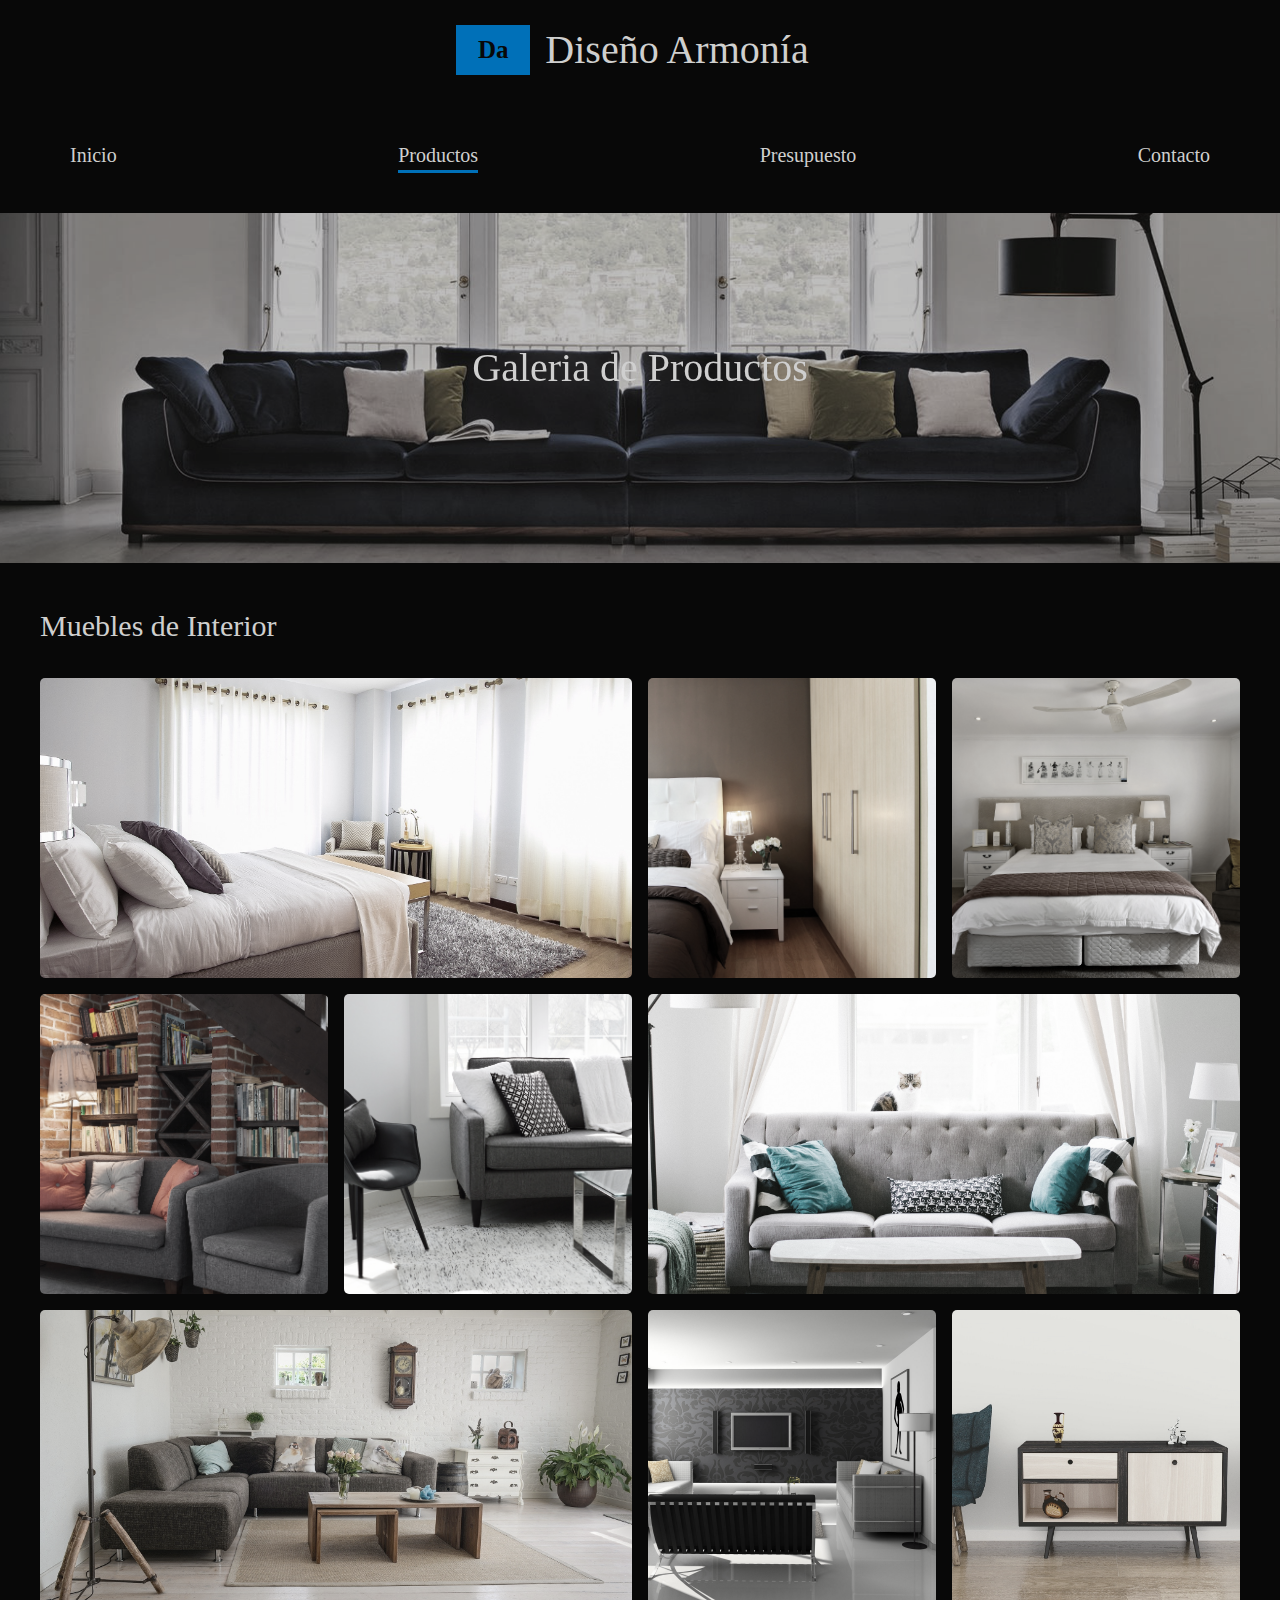
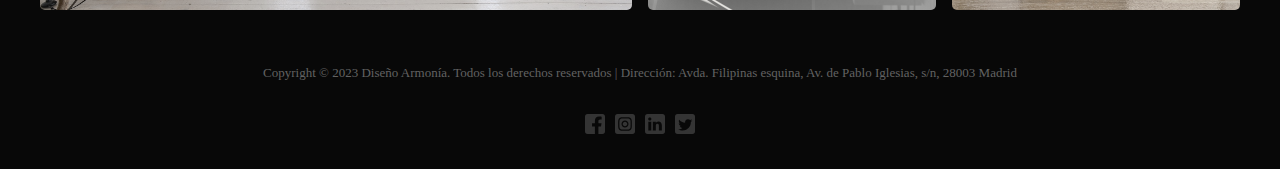
<file: muebleria/views/productos.html>
<!DOCTYPE html>
<html lang="es">
<head>
    <meta charset="UTF-8">
    <meta name="viewport" content="width=device-width, initial-scale=1.0">
    <meta name="description" content="Descubre la elegancia y comodidad a medida en Dise&ntilde;oArmon&iacute;a. Creamos y ofrecemos una amplia variedad de muebles personalizados para tu hogar u oficina. Encuentra soluciones de diseño únicas que se adaptan perfectamente a tu estilo y necesidades. ¡Transforma tus espacios con calidad y distinción en cada detalle!">
    <link rel="stylesheet" href="../styles/reset.css">
    <link rel="stylesheet" href="../styles/main.css">
    <title>Galeria de Productos | Dise&ntilde;o Armon&iacute;a</title>
</head>
<body>
    <div class="wrapper">
        <div class="content">
            <header class="header container">
                <!-- Texto formateado que ocupa la función del logo de la página. -->
                <div class="header__logo">Da</div>
                <h1 class="header__title">Dise&ntilde;o Armon&iacute;a</h1>
                <!-- Icono (label del checkbox) para el menú en dispositivos móviles, 
                    muestra las típicas 3 líneas del menú hamburguesa -->
                <label for="nav-display">
                    <svg class="burger-btn" viewBox="0 0 100 80" width="40" height="40">
                        <rect width="100" height="8" rx="4"></rect>
                        <rect y="30" width="100" height="8" rx="4"></rect>
                        <rect y="60" width="100" height="8" rx="4"></rect>
                    </svg>
                </label>
            </header>
            <!-- Al no poder usar JavaScript, usaremos un checkbox oculto, del que solo
                veremos el label. Cuando el usuario lo marque, se desplegara la versión 
                móvil del menú de navegación. -->
            <input type="checkbox" id="nav-display" class="nav-toggle">
            <!-- Barra de navegación o menú hamburguesa en versiones móviles -->
            <nav class="nav container">
                <a class="nav__link" href="../index.html" title="Pagina de inicio">Inicio</a>
                <a class="nav__link active--link" href="../views/productos.html" title="Enlace a pagina de productos">Productos</a>
                <a class="nav__link" href="../views/presupuesto.html" title="Pagina con formulario para solicitar presupuesto">Presupuesto</a>
                <a class="nav__link" href="../views/contacto.html" title="Pagina con el mapa de la ubicacion de la empresa e informacion de contacto">Contacto</a>
            </nav>
            <!-- Imagen hero de la página galeria, es más pequeña que en index -->
            <div class="hero-galeria">
                <div class="hero-galeria__titulo">
                    <h1>Galeria de Productos</h1>
                </div>

            </div>
            <section class="container">
                <header>
                    <h2>Muebles de Interior</h2>
                </header>
                <!-- En el apartado de galería, de momento solo tengo 9 imágenes. Está compuesta 
                    por un grid de 4 columnas, las imágenes 1, 6 y 7 ocupan 2 columnas para dar 
                    variedad a la galería.  -->
                <div class="galeria">
                    <img class="galeria__img" src="../assets/img/galeria_01.jpg" width="1920px" height="1267px" alt="Imagen lateral de una came en habitacion">
                    <img class="galeria__img" src="../assets/img/galeria_02.jpg" width="1920px" height="1344px" alt="Imagen con enfacis en mesa de noche">
                    <img class="galeria__img" src="../assets/img/galeria_03.jpg" width="1920px" height="1280px" alt="Imagen frontal de una cama">
                    <img class="galeria__img" src="../assets/img/galeria_04.jpg" width="1920px" height="1280px" alt="Imagen de dos sofas">
                    <img class="galeria__img" src="../assets/img/galeria_05.jpg" width="1920px" height="1233px" alt="Imagen parcial de un sofa y una silla">
                    <img class="galeria__img" src="../assets/img/galeria_06.jpg" width="1920px" height="1280px" alt="Imagen frontal de un sofa con una mesa baja">
                    <img class="galeria__img" src="../assets/img/galeria_07.jpg" width="1920px" height="1270px" alt="Imagen de una sala de estar con sus muebles">
                    <img class="galeria__img" src="../assets/img/galeria_08.jpg" width="1920px" height="1200px" alt="Imagen de dos muebles en sala de estar">
                    <img class="galeria__img" src="../assets/img/galeria_09.jpg" width="1920px" height="1080px" alt="Imagen de estante decorativo de tres compartimientos">
                </div>
            </section>
        </div>

        <footer  class="footer-sec container">
            <div class="footer-sec__adrs">
                <!-- Sección con el Copyright y la dirección de la empresa.  -->
                <p>Copyright &copy; 2023 Dise&ntilde;o Armon&iacute;a. Todos los derechos reservados | Dirección: Avda. Filipinas esquina, Av. de Pablo Iglesias, s/n, 28003 Madrid</p>
            </div>
            <!-- Los enlaces de las redes sociales, solo el de LinkedIn apunta a mi perfil. El resto al link general de las redes sociales.   -->
            <div class="social-media">
                <!-- Cada enlace se abre en una ventana aparte -->
                <a class="social-media__icon" href="https://www.facebook.com/" target="_blank" title="Link a la red social de Facebook">
                    <svg height="100%" viewBox="0 0 512 512" width="100%" xmlns="http://www.w3.org/2000/svg" ><path d="M449.446,0c34.525,0 62.554,28.03 62.554,62.554l0,386.892c0,34.524 -28.03,62.554 -62.554,62.554l-106.468,0l0,-192.915l66.6,0l12.672,-82.621l-79.272,0l0,-53.617c0,-22.603 11.073,-44.636 46.58,-44.636l36.042,0l0,-70.34c0,0 -32.71,-5.582 -63.982,-5.582c-65.288,0 -107.96,39.569 -107.96,111.204l0,62.971l-72.573,0l0,82.621l72.573,0l0,192.915l-191.104,0c-34.524,0 -62.554,-28.03 -62.554,-62.554l0,-386.892c0,-34.524 28.029,-62.554 62.554,-62.554l386.892,0Z"/></svg>
                </a>
                <a class="social-media__icon" href="https://www.instagram.com/" target="_blank" title="Link a la red social de Instagram">
                    <svg height="100%" viewBox="0 0 512 512" width="100%" xmlns="http://www.w3.org/2000/svg"><path d="M449.446,0c34.525,0 62.554,28.03 62.554,62.554l0,386.892c0,34.524 -28.03,62.554 -62.554,62.554l-386.892,0c-34.524,0 -62.554,-28.03 -62.554,-62.554l0,-386.892c0,-34.524 28.029,-62.554 62.554,-62.554l386.892,0Zm-193.446,81c-47.527,0 -53.487,0.201 -72.152,1.053c-18.627,0.85 -31.348,3.808 -42.48,8.135c-11.508,4.472 -21.267,10.456 -30.996,20.184c-9.729,9.729 -15.713,19.489 -20.185,30.996c-4.326,11.132 -7.284,23.853 -8.135,42.48c-0.851,18.665 -1.052,24.625 -1.052,72.152c0,47.527 0.201,53.487 1.052,72.152c0.851,18.627 3.809,31.348 8.135,42.48c4.472,11.507 10.456,21.267 20.185,30.996c9.729,9.729 19.488,15.713 30.996,20.185c11.132,4.326 23.853,7.284 42.48,8.134c18.665,0.852 24.625,1.053 72.152,1.053c47.527,0 53.487,-0.201 72.152,-1.053c18.627,-0.85 31.348,-3.808 42.48,-8.134c11.507,-4.472 21.267,-10.456 30.996,-20.185c9.729,-9.729 15.713,-19.489 20.185,-30.996c4.326,-11.132 7.284,-23.853 8.134,-42.48c0.852,-18.665 1.053,-24.625 1.053,-72.152c0,-47.527 -0.201,-53.487 -1.053,-72.152c-0.85,-18.627 -3.808,-31.348 -8.134,-42.48c-4.472,-11.507 -10.456,-21.267 -20.185,-30.996c-9.729,-9.728 -19.489,-15.712 -30.996,-20.184c-11.132,-4.327 -23.853,-7.285 -42.48,-8.135c-18.665,-0.852 -24.625,-1.053 -72.152,-1.053Zm0,31.532c46.727,0 52.262,0.178 70.715,1.02c17.062,0.779 26.328,3.63 32.495,6.025c8.169,3.175 13.998,6.968 20.122,13.091c6.124,6.124 9.916,11.954 13.091,20.122c2.396,6.167 5.247,15.433 6.025,32.495c0.842,18.453 1.021,23.988 1.021,70.715c0,46.727 -0.179,52.262 -1.021,70.715c-0.778,17.062 -3.629,26.328 -6.025,32.495c-3.175,8.169 -6.967,13.998 -13.091,20.122c-6.124,6.124 -11.953,9.916 -20.122,13.091c-6.167,2.396 -15.433,5.247 -32.495,6.025c-18.45,0.842 -23.985,1.021 -70.715,1.021c-46.73,0 -52.264,-0.179 -70.715,-1.021c-17.062,-0.778 -26.328,-3.629 -32.495,-6.025c-8.169,-3.175 -13.998,-6.967 -20.122,-13.091c-6.124,-6.124 -9.917,-11.953 -13.091,-20.122c-2.396,-6.167 -5.247,-15.433 -6.026,-32.495c-0.842,-18.453 -1.02,-23.988 -1.02,-70.715c0,-46.727 0.178,-52.262 1.02,-70.715c0.779,-17.062 3.63,-26.328 6.026,-32.495c3.174,-8.168 6.967,-13.998 13.091,-20.122c6.124,-6.123 11.953,-9.916 20.122,-13.091c6.167,-2.395 15.433,-5.246 32.495,-6.025c18.453,-0.842 23.988,-1.02 70.715,-1.02Zm0,53.603c-49.631,0 -89.865,40.234 -89.865,89.865c0,49.631 40.234,89.865 89.865,89.865c49.631,0 89.865,-40.234 89.865,-89.865c0,-49.631 -40.234,-89.865 -89.865,-89.865Zm0,148.198c-32.217,0 -58.333,-26.116 -58.333,-58.333c0,-32.217 26.116,-58.333 58.333,-58.333c32.217,0 58.333,26.116 58.333,58.333c0,32.217 -26.116,58.333 -58.333,58.333Zm114.416,-151.748c0,11.598 -9.403,20.999 -21.001,20.999c-11.597,0 -20.999,-9.401 -20.999,-20.999c0,-11.598 9.402,-21 20.999,-21c11.598,0 21.001,9.402 21.001,21Z"/></svg>
                </a>
                <a class="social-media__icon" href="https://www.linkedin.com/in/angelo-rios/" target="_blank" title="Link a la red social de Linkedin">
                    <svg height="100%" viewBox="0 0 512 512" width="100%" xmlns="http://www.w3.org/2000/svg" ><path d="M449.446,0c34.525,0 62.554,28.03 62.554,62.554l0,386.892c0,34.524 -28.03,62.554 -62.554,62.554l-386.892,0c-34.524,0 -62.554,-28.03 -62.554,-62.554l0,-386.892c0,-34.524 28.029,-62.554 62.554,-62.554l386.892,0Zm-288.985,423.278l0,-225.717l-75.04,0l0,225.717l75.04,0Zm270.539,0l0,-129.439c0,-69.333 -37.018,-101.586 -86.381,-101.586c-39.804,0 -57.634,21.891 -67.617,37.266l0,-31.958l-75.021,0c0.995,21.181 0,225.717 0,225.717l75.02,0l0,-126.056c0,-6.748 0.486,-13.492 2.474,-18.315c5.414,-13.475 17.767,-27.434 38.494,-27.434c27.135,0 38.007,20.707 38.007,51.037l0,120.768l75.024,0Zm-307.552,-334.556c-25.674,0 -42.448,16.879 -42.448,39.002c0,21.658 16.264,39.002 41.455,39.002l0.484,0c26.165,0 42.452,-17.344 42.452,-39.002c-0.485,-22.092 -16.241,-38.954 -41.943,-39.002Z"/></svg>
                </a>
                <a class="social-media__icon" href="https://twitter.com/" target="_blank" title="Link a la red social de Twitter">
                    <svg height="100%" viewBox="0 0 512 512" width="100%" xmlns="http://www.w3.org/2000/svg"><path d="M449.446,0c34.525,0 62.554,28.03 62.554,62.554l0,386.892c0,34.524 -28.03,62.554 -62.554,62.554l-386.892,0c-34.524,0 -62.554,-28.03 -62.554,-62.554l0,-386.892c0,-34.524 28.029,-62.554 62.554,-62.554l386.892,0Zm-253.927,424.544c135.939,0 210.268,-112.643 210.268,-210.268c0,-3.218 0,-6.437 -0.153,-9.502c14.406,-10.421 26.973,-23.448 36.935,-38.314c-13.18,5.824 -27.433,9.809 -42.452,11.648c15.326,-9.196 26.973,-23.602 32.49,-40.92c-14.252,8.429 -30.038,14.56 -46.896,17.931c-13.487,-14.406 -32.644,-23.295 -53.946,-23.295c-40.767,0 -73.87,33.104 -73.87,73.87c0,5.824 0.613,11.494 1.992,16.858c-61.456,-3.065 -115.862,-32.49 -152.337,-77.241c-6.284,10.881 -9.962,23.601 -9.962,37.088c0,25.594 13.027,48.276 32.95,61.456c-12.107,-0.307 -23.448,-3.678 -33.41,-9.196l0,0.92c0,35.862 25.441,65.594 59.311,72.49c-6.13,1.686 -12.72,2.606 -19.464,2.606c-4.751,0 -9.348,-0.46 -13.946,-1.38c9.349,29.426 36.628,50.728 68.965,51.341c-25.287,19.771 -57.164,31.571 -91.8,31.571c-5.977,0 -11.801,-0.306 -17.625,-1.073c32.337,21.15 71.264,33.41 112.95,33.41Z"/></svg>
                </a>
            </div>
        </footer>
    </div>
</body>
</html>
</file>
<file: muebleria/styles/main.css>
/* Variables con los colores a usar en la pagina
------------------------------------------------- */
:root{
    --clr-light: #cfcfce;
    --clr-dark-100: #626262;
    --clr-dark-200: #343434;
    --clr-dark-700: #080808;
    --accent-clr: #0070B8;
}

/* Ajustes globales
------------------------------------------------- */
body{
    background-color: var(--clr-dark-700);
    color: var(--clr-light);
}

h1,
h2,
h3,
p{
    margin-bottom: 1em;
}

section{
    padding: 3rem 0;
}

.wrapper{
    display: grid;
    min-height: 100vh;
    align-content: space-between;
}

.content{
    height: 100%;
}

.container{
    margin: 0 auto;
    width: min(100%, 120rem);
    padding: 1rem 0;
}

/* Utilidades
------------------------------------------------- */

.btn{
    padding: 0.5em 1.5em;
    border: 0.1rem solid var(--clr-dark-100);
    border-radius: 1rem;
    font-weight: bold;
}

.btn:hover{
    border: 0.1rem solid var(--accent-clr);
    background-color: var(--accent-clr);
    color: var(--clr-dark-700);
    cursor: pointer;
}

/* Estilos para el encabezado de la pagina (logo)
------------------------------------------------- */
.header{
    display: flex;
    justify-content: center;
    align-items: center;
    padding: 2rem 0;
    gap: 1.5rem;
}

.header__logo{
    display: flex;
    justify-content: center;
    align-items: center;
    width: 7.4rem;
    height: 5rem;
    font-size: 2.5rem;
    font-weight: 600;
    background-color: var(--accent-clr);
    color: var(--clr-dark-700);
}

.header__title{
    margin: 0;
    color: var(--clr-light);
}

/* Barra de navegación
------------------------------------------------- */

nav{
    display: flex;
    justify-content: space-between;
}

.nav__link{
    margin: 3rem;
}

.nav__link:hover{
    border-bottom: 0.3rem solid var(--accent-clr);
}

.active--link{
    border-bottom: 0.3rem solid var(--accent-clr); 
}

.burger-btn{
    width: 4rem;
    fill: var(--clr-light);
    display: none;
}

#nav-display{
    display: none;
}

/* Imagen hero del index
------------------------------------------------- */
.hero-home{
    width: 100%;
    height: 55rem;
    background-image: url("../assets/img/hero1.jpg");
    background-repeat: no-repeat;
    background-position: center center;
    background-size: cover;
    margin-bottom: 3rem;
    filter: grayscale(60%);
}

/* Estilos para el showroom
------------------------------------------------- */

.showroom{
    display: grid;
    grid-template-columns: 1fr 2fr;
    align-items: center;
    gap: 3rem;
    padding: 1.5em;
}

/* Estilos para los productos
------------------------------------------------- */
.product__title{
    margin-left: 1em;
}

.product__grid{
    display: grid;
    grid-template-columns: repeat(3, 1fr);
}

.product__item{
    position: relative;
    display: flex;
    align-items: center;
    justify-content: center;
}

.product__img{
    height: 40rem;
    object-fit: cover;
    filter: grayscale(60%);
}

.product__link-box{
    position: absolute;
    width: 100%;
    height: 100%;
    display: flex;
    justify-content: center;
    align-items: center;
}

.product__link-box:hover{
    background-color: rgba(0, 0, 0, 0.6);
}

.product__link{
    padding: 0.5em 1.5em;
    background-color: rgba(0, 0, 0, 0.5);
}

.product__link:hover{
    border: 0.1rem solid var(--accent-clr);
    background-color: rgba(0, 0, 0, 0);
}

/* Estilos para el Call to Action
------------------------------------------------- */
.cta{
    display: grid;
    grid-template-columns: repeat(2, 1fr);
}

.cta__cards{
    background-color: var(--clr-dark-200);
    padding: 1em;
}

.cta__img{
    width: 100%;
    height: 100%;
    object-fit: cover;
    filter: grayscale(60%);
}

.cta-form{
    display: flex;
}

#cta-form__email{
    width: 35rem;
    padding: 1rem;
    border: 0.1rem solid var(--clr-dark-100);
    border-radius: 1rem 0 0 1rem;
}

.cta-form--btn{
    border-radius: 0 1rem 1rem 0;
}

.cta-form__terms{
    display: flex;
    gap: .5rem;
    margin: 2rem;
    font-size: 1.3rem;
}

.cta-form__footer{
    font-size: 1.3rem;
}

/* Estilos para la galería
------------------------------------------------- */
.hero-galeria{
    width: 100%;
    height: 35rem;
    background-image: url("../assets/img/muebles-hero.png");
    background-repeat: no-repeat;
    background-position: center center;
    background-size: cover;
    margin-bottom: 3rem;
    filter: grayscale(60%);
}

.hero-galeria__titulo{
    display: flex;
    height: 100%;
    justify-content: center;
    align-items: center;
}

.galeria{
    display: grid;
    grid-template-columns: repeat(4, 1fr);
    /* para que las filas tengan una altura espesifica: */
    grid-auto-rows: 30rem; 
    gap: 1.6rem;
}

.galeria__img{
    width: 100%;
    height: 100%;
    filter: grayscale(60%);
    border-radius: 0.5rem;
}

.galeria__img:hover{
    transform: scale(1.02);
    filter: grayscale(0);
    cursor: pointer;
}

/* Para que sean diferente al resto de las imagenes */
.galeria__img:nth-child(1),
.galeria__img:nth-child(6),
.galeria__img:nth-child(7){
    grid-column: span 2 ;
}

/* Estilos para la pagina de presupuesto
------------------------------------------------- */

.formulario{
    max-width: 60rem;
    margin: 0 auto;
}

.formulario__fieldset{
    border: 0.1rem solid var(--accent-clr);
    margin-bottom: 2rem;
}

.formulario__legend{
    width: 90%;
    background-color: var(--accent-clr);
    color: var(--clr-dark-700);
    text-align: center;
    padding: 1rem;
    font-weight: 900;
}

.formulario__campo{
    display: flex;
    gap: 1rem;
    margin: 2rem;
}

.formulario__label{
    flex-basis: 10rem;
}

.formulario__input{
    border: 0.1rem solid var(--clr-dark-100);
    width: 90%;
    padding: 0.5rem;
}
.formulario__terminos{
    display: flex;
    gap: 1rem;
    margin: 1rem;
    font-size: 1.3rem;
}

/* Estilos pagina de contacto
------------------------------------------------- */
.hero-contacto{
    width: 100%;
    height: 35rem;
    background-image: url("../assets/img/contactanos.jpg");
    background-repeat: no-repeat;
    background-position: center center;
    background-size: cover;
    margin-bottom: 3rem;
    filter: grayscale(60%);
}

.hero-contacto__titulo{
    display: flex;
    height: 100%;
    justify-content: center;
    align-items: center;
    color: var(--clr-dark-200);
}

.ubicacion{
    display: grid;
    grid-template-columns: repeat(2, 1fr);
    column-gap: 2rem;
    width: 95%;
}

/* Estilos para el pie de página
------------------------------------------------- */
.footer-sec{
    margin: 2rem auto;
    display: flex;
    flex-direction: column;
    align-items: center;
}

.footer-sec__adrs{
    font-size: 1.3rem;
    color: var(--clr-dark-100);
    padding: 1em;
    text-align: center;
}

.social-media{
    display: flex;
    justify-content: center;
    gap: 1rem;
}

.social-media__icon{
    width: 2rem;
    fill: var(--clr-dark-200);
}

.social-media__icon:hover{
    fill: var(--accent-clr);
}

/* Breakpint para dispositivos medianos (tablets en horizontal, de 995px para abajo)
------------------------------------------------- */
@media only screen and (max-width: 995px) {
    nav{
        display: flex;
        justify-content: space-around;
    }
    .nav__link{
        margin: 3rem 1rem;
    }
    .product__grid{
        grid-template-columns: repeat(2, 1fr);
    }
    .showroom{
        grid-template-columns: 1fr;
    }
    .cta{
        grid-template-columns: repeat(auto-fit, minmax(30rem, 1fr));
    }
    .cta-form{
        flex-direction: column;
        gap: 1rem;
    }
    #cta-form__email{
        width: 100%;
        padding: 1rem;
        border-radius: 1rem;
    }
    .cta-form--btn{
        border-radius: 1rem;
        width: 100%;
    }
    .galeria__img:nth-child(n){
        grid-column: span 2 ;
    }
    .ubicacion{
        grid-template-columns: 1fr;
    }
}

/* Breakpoint para dispositivos pequeños (Teléfonos, de 600px para abajo)
------------------------------------------------- */
@media only screen and (max-width: 600px) {
    .nav-toggle:checked ~ nav{
        display: block;
    }
    .nav{
        display: none;
    }
    .nav__link:hover{
        color: var(--accent-clr);
        border: none;
    }
    .active--link{
        border-bottom: none; 
        color: var(--accent-clr);
        text-transform: uppercase;
    }
    .header{
        justify-content: space-between;
        padding: 1rem;
    }
    .header__title{
        scale: .5;
    }
    .burger-btn{
        display: block;
        fill: var(--clr-light);
    }
    .showroom{
        grid-template-columns: 1fr;

    }
    .product__grid{
        grid-template-columns: 1fr;
    }
    .cta{
        grid-template-columns: repeat(auto-fit, minmax(30rem, 1fr));
    }
    .noshow{
        display: none;
    }
    .cta-form{
        flex-direction: column;
        gap: 1rem;
    }
    #cta-form__email{
        width: 30rem;
        padding: 1rem;
        border-radius: 1rem;
    }
    .cta-form--btn{
        border-radius: 1rem;
        width: 30rem;
    }
    .galeria__img:nth-child(n){
        grid-column: span 4 ;
    }  
}
</file>
